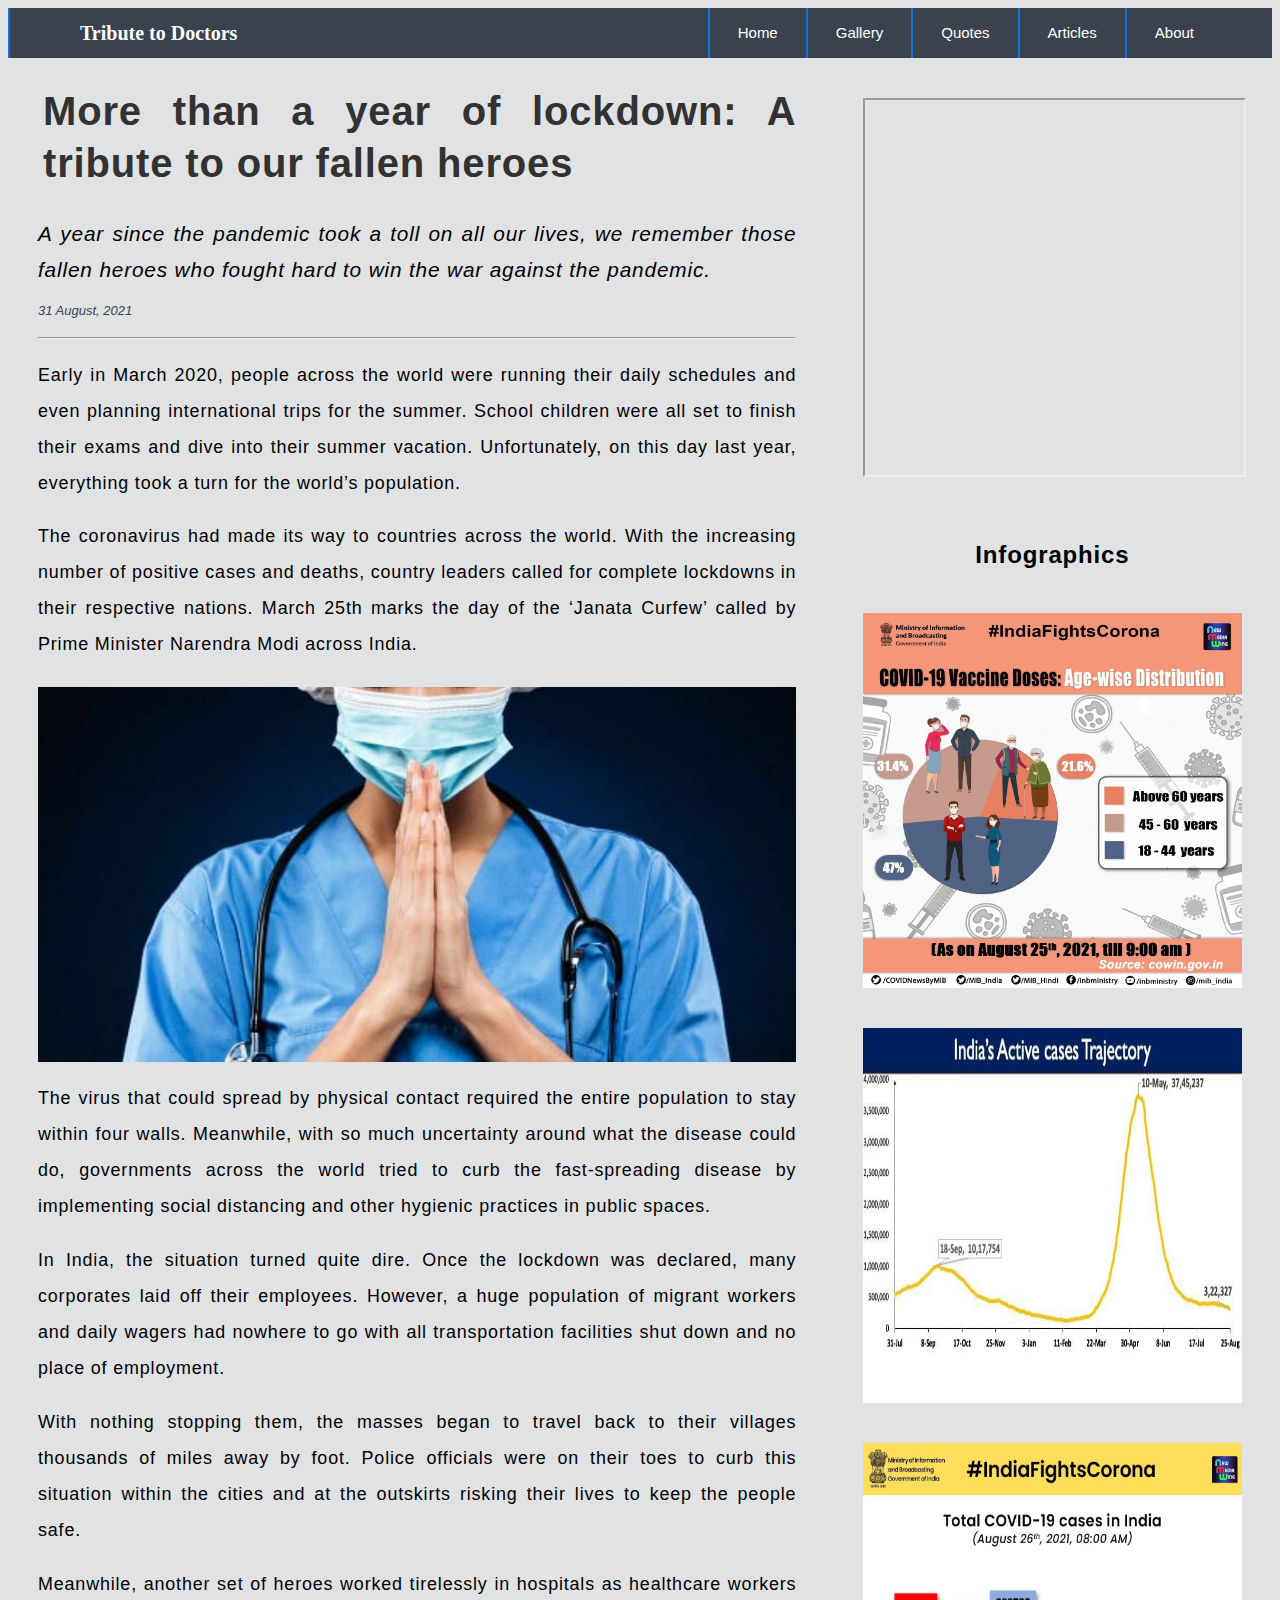
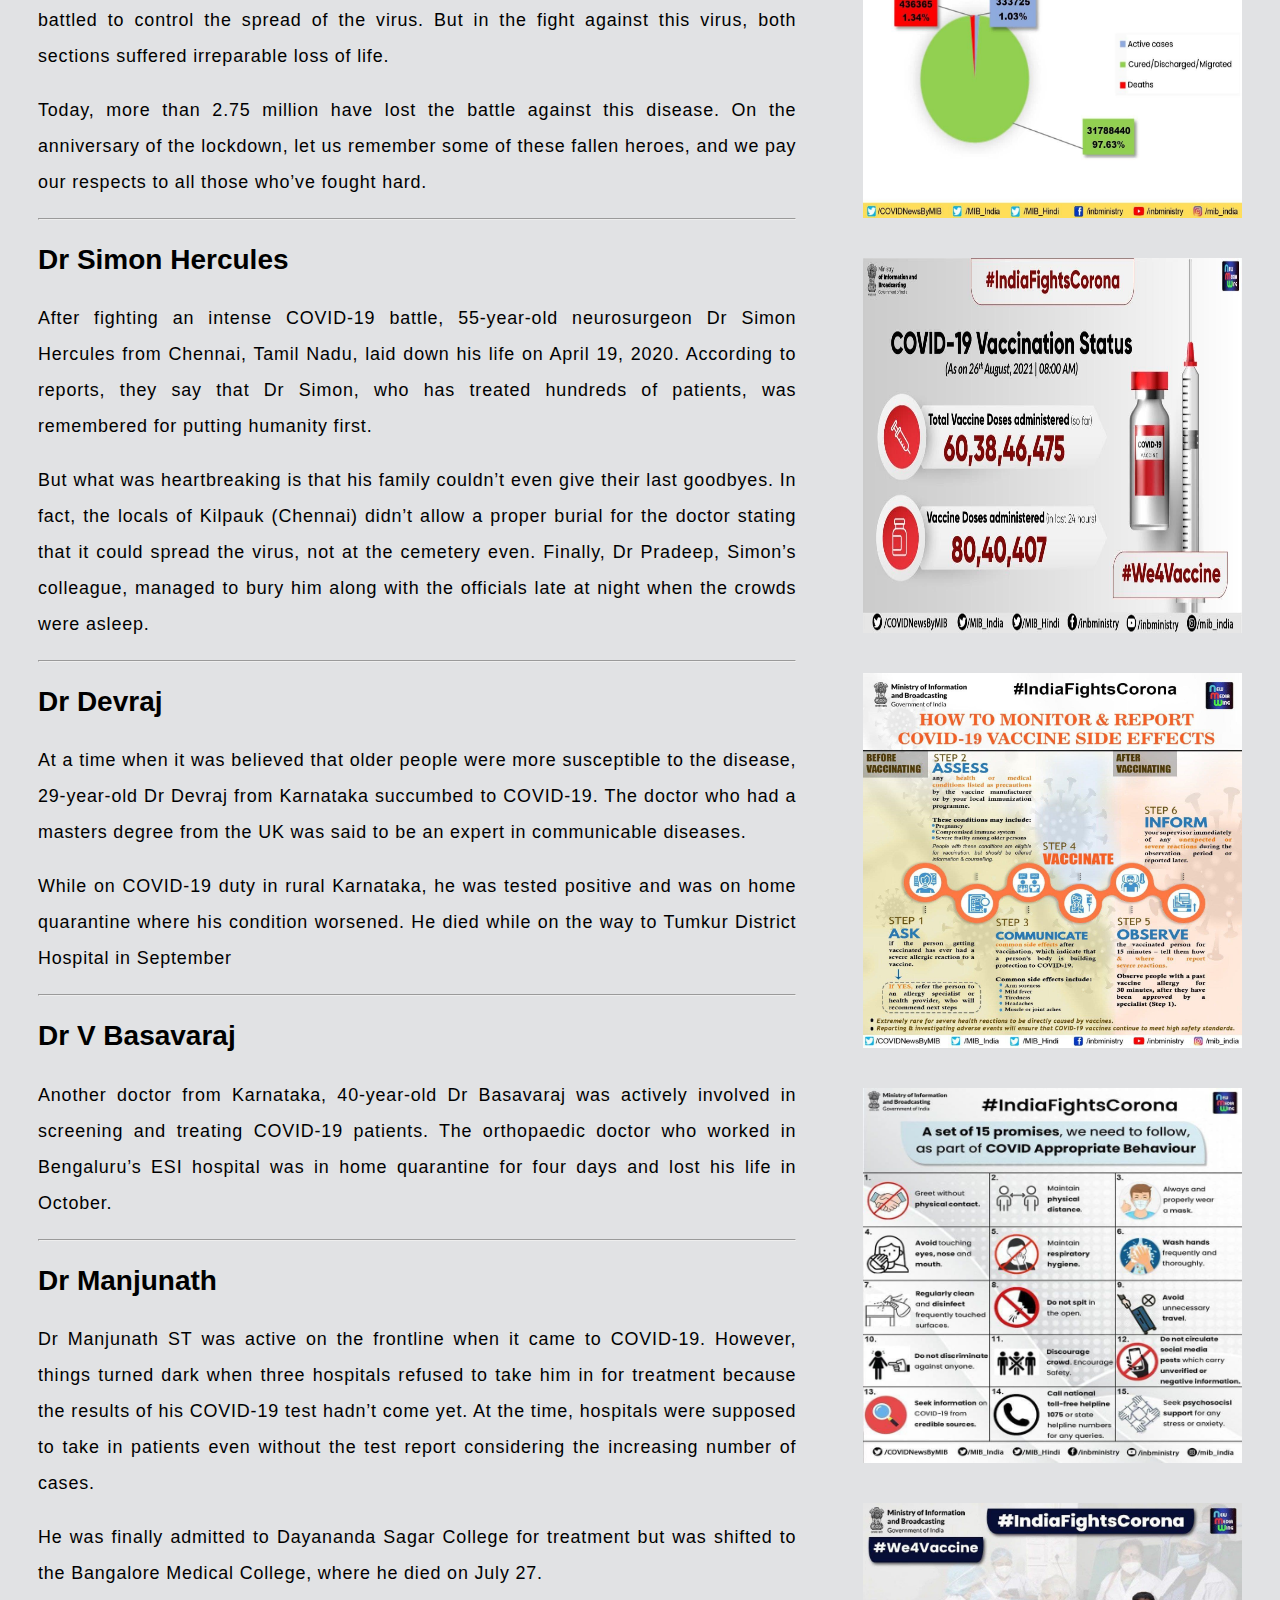
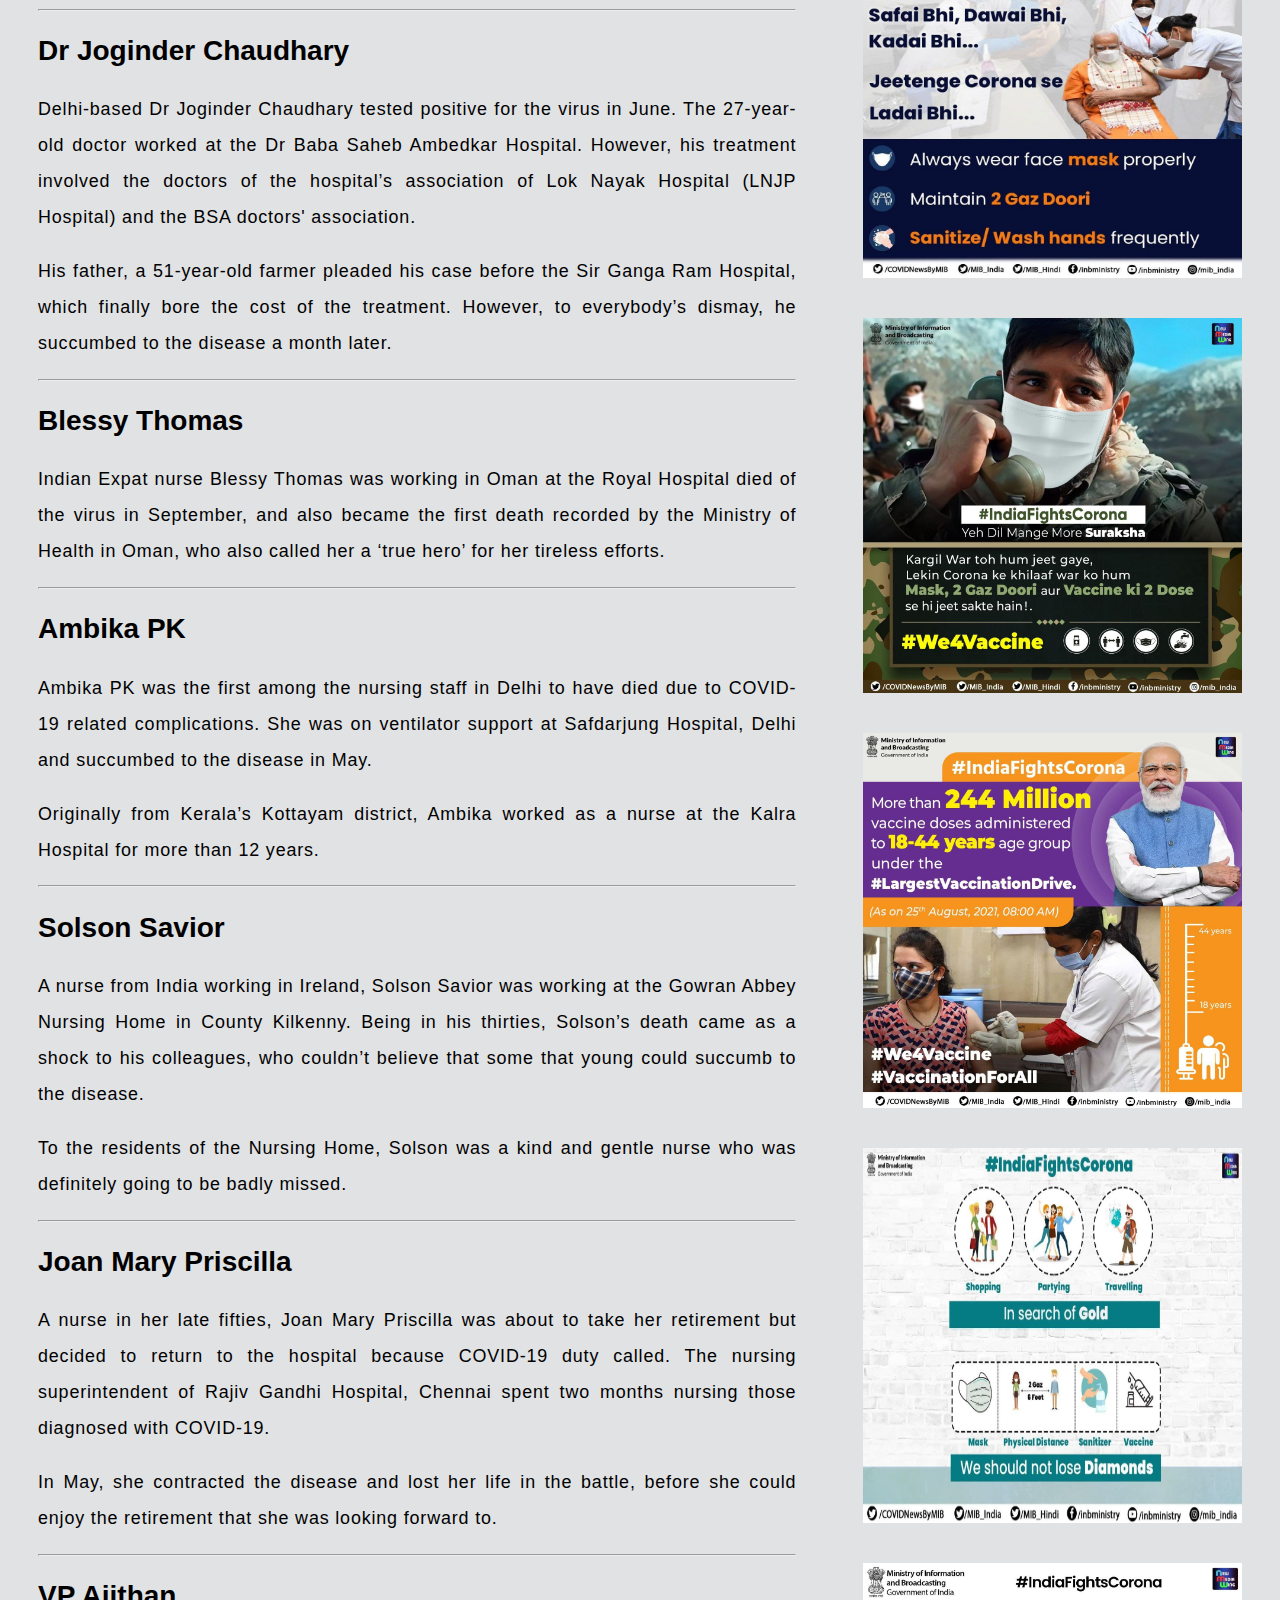
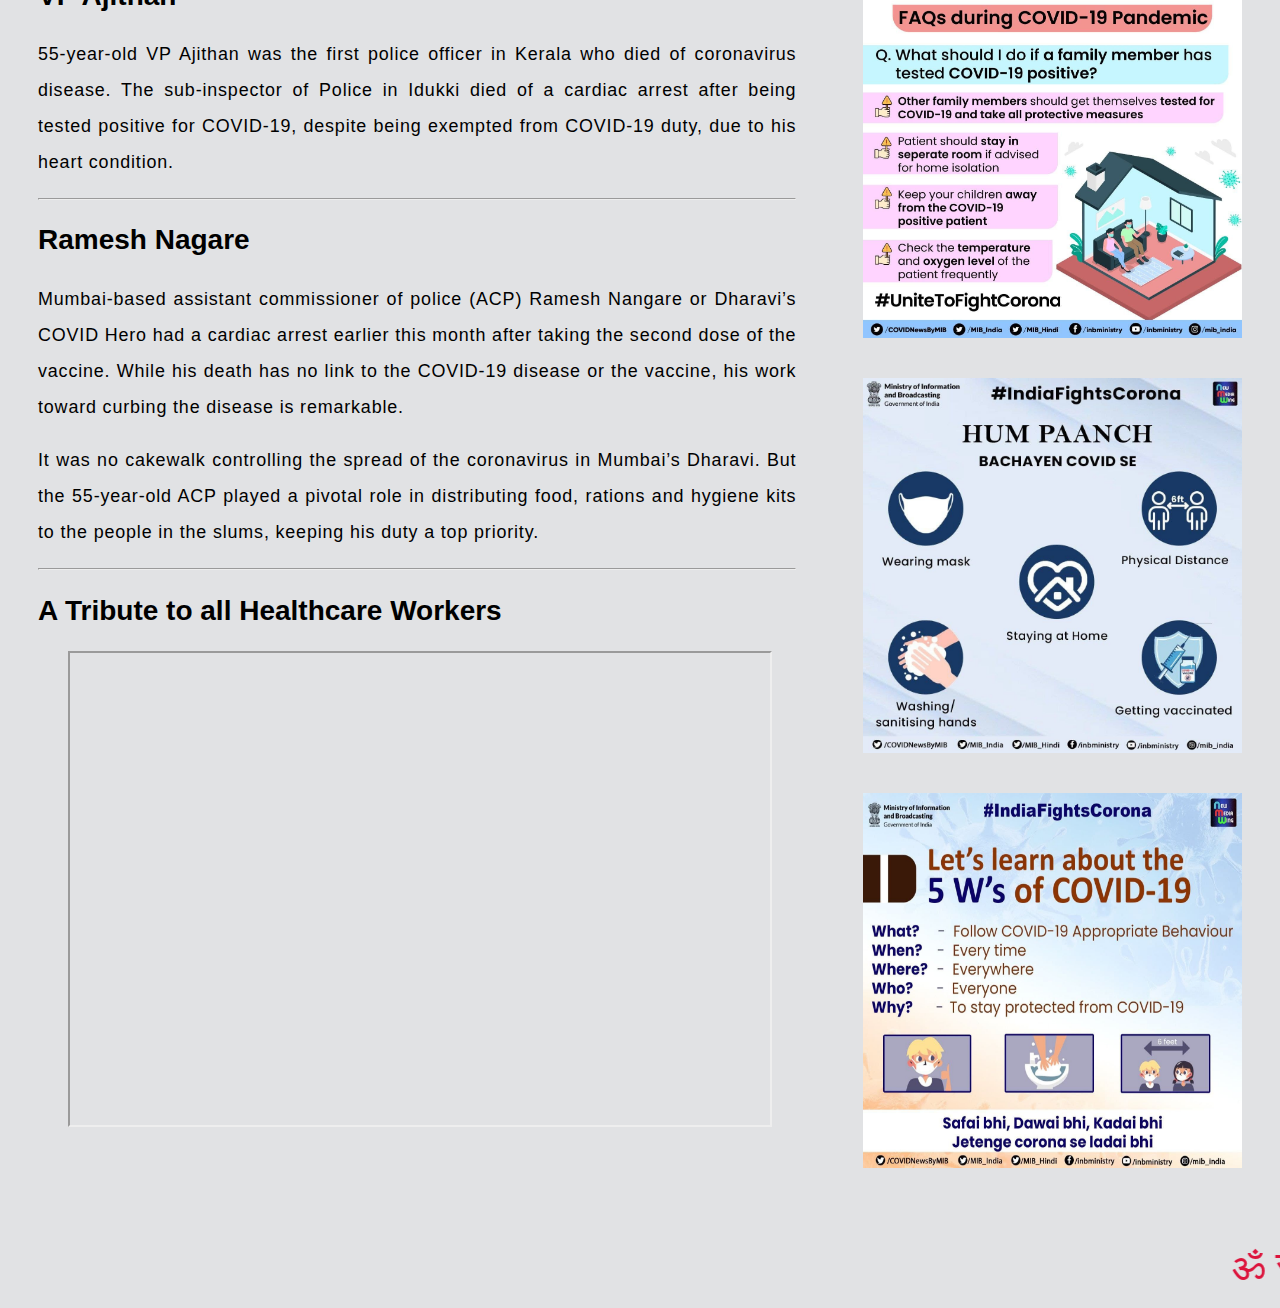
<file: index.html>
<!DOCTYPE html>
<html>
    <head>
        <title>Home - Tribute to Doctors</title>
        <meta charset="utf-8">
        <link rel="stylesheet" href="home.css">
    </head>
    <body>
        <nav>
            <ul>
                <li class="headin"><h2 class="logo">&emsp;Tribute to Doctors&emsp;&emsp;&emsp;&emsp;&emsp;</h2></li>
                <div class="navigation">
                    <li><a class="navanchor" href="about.html">About</a></li>
                    <li><a class="navanchor" href="articles.html">Articles</a></li>
                    <li><a class="navanchor" href="quotes.html">Quotes</a></li>
                    <li><a class="navanchor" href="gallery.html">Gallery</a></li>
                    <li><a class="navanchor" href="#">Home</a></li>
                </div>
            </ul>
        </nav>
        <div class="mainbody">
            <h1>More than a year of lockdown: A tribute to our fallen heroes</h1>
            <div class=quo>A year since the pandemic took a toll on all our lives, we remember those fallen heroes who fought hard to win the war against the pandemic.</div>
            <div class="pubdate">31 August, 2021</div><hr>

            <p class="intro">
                Early in March 2020, people across the world were running their daily schedules and even planning international trips for the summer. School children were all set to finish their exams and dive into their summer vacation. Unfortunately, on this day last year, everything took a turn for the world’s population.
            </p>
            <p class="intro">
                The coronavirus had made its way to countries across the world. With the increasing number of positive cases and deaths, country leaders called for complete lockdowns in their respective nations. March 25th marks the day of the ‘Janata Curfew’ called by Prime Minister Narendra Modi across India.
            </p>
            <img class="pic" src="images/pic1.jpg" alt="Frontline Workers">
            <p class="intro">
                The virus that could spread by physical contact required the entire population to stay within four walls. Meanwhile, with so much uncertainty around what the disease could do, governments across the world tried to curb the fast-spreading disease by implementing social distancing and other hygienic practices in public spaces.
            </p>
            <p class="intro">
                In India, the situation turned quite dire. Once the lockdown was declared, many corporates laid off their employees. However, a huge population of migrant workers and daily wagers had nowhere to go with all transportation facilities shut down and no place of employment.
            </p>
            <p class="intro">
                With nothing stopping them, the masses began to travel back to their villages thousands of miles away by foot. Police officials were on their toes to curb this situation within the cities and at the outskirts risking their lives to keep the people safe.
            </p>
            <p class="intro">
                Meanwhile, another set of heroes worked tirelessly in hospitals as healthcare workers battled to control the spread of the virus. But in the fight against this virus, both sections suffered irreparable loss of life.
            </p>
            <p class="intro">
                Today, more than 2.75 million have lost the battle against this disease. On the anniversary of the lockdown, let us remember some of these fallen heroes, and we pay our respects to all those who’ve fought hard.
            </p>
            <hr>
            <h2>Dr Simon Hercules</h2>
            <p class="intro">
                After fighting an intense COVID-19 battle, 55-year-old neurosurgeon Dr Simon Hercules from Chennai, Tamil Nadu, laid down his life on April 19, 2020. According to reports, they say that Dr Simon, who has treated hundreds of patients, was remembered for putting humanity first.
            </p>
            <p class="intro">
                But what was heartbreaking is that his family couldn’t even give their last goodbyes. In fact, the locals of Kilpauk (Chennai) didn’t allow a proper burial for the doctor stating that it could spread the virus, not at the cemetery even. Finally, Dr Pradeep, Simon’s colleague, managed to bury him along with the officials late at night when the crowds were asleep.
            </p>
            <hr>
            <h2>Dr Devraj</h2>
            <p class="intro">
                At a time when it was believed that older people were more susceptible to the disease, 29-year-old Dr Devraj from Karnataka succumbed to COVID-19. The doctor who had a masters degree from the UK was said to be an expert in communicable diseases.
            </p>
            <p class="intro">
                While on COVID-19 duty in rural Karnataka, he was tested positive and was on home quarantine where his condition worsened. He died while on the way to Tumkur District Hospital in September
            </p>
            <hr>
            <h2>Dr V Basavaraj</h2>
            <p class="intro">
                Another doctor from Karnataka, 40-year-old Dr Basavaraj was actively involved in screening and treating COVID-19 patients. The orthopaedic doctor who worked in Bengaluru’s ESI hospital was in home quarantine for four days and lost his life in October.
            </p>
            <hr>
            <h2>Dr Manjunath</h2>
            <p class="intro">
                Dr Manjunath ST was active on the frontline when it came to COVID-19. However, things turned dark when three hospitals refused to take him in for treatment because the results of his COVID-19 test hadn’t come yet. At the time, hospitals were supposed to take in patients even without the test report considering the increasing number of cases.
            </p>
            <p class="intro">
                He was finally admitted to Dayananda Sagar College for treatment but was shifted to the Bangalore Medical College, where he died on July 27.
            </p>
            <hr>
            <h2>Dr Joginder Chaudhary</h2>
            <p class="intro">
                Delhi-based Dr Joginder Chaudhary tested positive for the virus in June. The 27-year-old doctor worked at the Dr Baba Saheb Ambedkar Hospital. However, his treatment involved the doctors of the hospital’s association of Lok Nayak Hospital (LNJP Hospital) and the BSA doctors' association.
            </p>
            <p class="intro">
                His father, a 51-year-old farmer pleaded his case before the Sir Ganga Ram Hospital, which finally bore the cost of the treatment. However, to everybody’s dismay, he succumbed to the disease a month later.
            </p>
            <hr>
            <h2>Blessy Thomas</h2>
            <p class="intro">
                Indian Expat nurse Blessy Thomas was working in Oman at the Royal Hospital died of the virus in September, and also became the first death recorded by the Ministry of Health in Oman, who also called her a ‘true hero’ for her tireless efforts.
            </p>
            <hr>
            <h2>Ambika PK</h2>
            <p class="intro">
                Ambika PK was the first among the nursing staff in Delhi to have died due to COVID-19 related complications. She was on ventilator support at Safdarjung Hospital, Delhi and succumbed to the disease in May.
            </p>
            <p class="intro">
                Originally from Kerala’s Kottayam district, Ambika worked as a nurse at the Kalra Hospital for more than 12 years.
            </p>
            <hr>
            <h2>Solson Savior</h2>
            <p class="intro">
                A nurse from India working in Ireland, Solson Savior was working at the Gowran Abbey Nursing Home in County Kilkenny. Being in his thirties, Solson’s death came as a shock to his colleagues, who couldn’t believe that some that young could succumb to the disease.
            </p>
            <p class="intro">
                To the residents of the Nursing Home, Solson was a kind and gentle nurse who was definitely going to be badly missed.
            </p>
            <hr>
            <h2>Joan Mary Priscilla</h2>
            <p class="intro">
                A nurse in her late fifties, Joan Mary Priscilla was about to take her retirement but decided to return to the hospital because COVID-19 duty called. The nursing superintendent of Rajiv Gandhi Hospital, Chennai spent two months nursing those diagnosed with COVID-19.
            </p>
            <p class="intro">
                In May, she contracted the disease and lost her life in the battle, before she could enjoy the retirement that she was looking forward to.
            </p>
            <hr>
            <h2>VP Ajithan</h2>
            <p class="intro">
                55-year-old VP Ajithan was the first police officer in Kerala who died of coronavirus disease. The sub-inspector of Police in Idukki died of a cardiac arrest after being tested positive for COVID-19, despite being exempted from COVID-19 duty, due to his heart condition.
            </p>
            <hr>
            <h2>Ramesh Nagare</h2>
            <p class="intro">
                Mumbai-based assistant commissioner of police (ACP) Ramesh Nangare or Dharavi’s COVID Hero had a cardiac arrest earlier this month after taking the second dose of the vaccine. While his death has no link to the COVID-19 disease or the vaccine, his work toward curbing the disease is remarkable.
            </p>
            <p class="intro">
                It was no cakewalk controlling the spread of the coronavirus in Mumbai’s Dharavi. But the 55-year-old ACP played a pivotal role in distributing food, rations and hygiene kits to the people in the slums, keeping his duty a top priority.
            </p>
            <hr>
            <h2>A Tribute to all Healthcare Workers</h2>
            <iframe width="700" height="472.5" src="https://www.youtube.com/embed/vmIqYR-nYVM"></iframe>
            
        </div>
        <div class="sidebar">
            <iframe class="youtube" width="420" height="315" src="https://www.youtube.com/embed/wD-HOMVTbb0"></iframe>
            <h2 id="infog">Infographics</h2>

            <a href="images/image1.jpg" target=_blank onclick="return confirm('Open this image in new tab?')">
                <img class="images" src="images/image1.jpg" alt="vaccine-age-wise-distribution">
            </a>
            <a href="images/image2.jpg" target=_blank onclick="return confirm('Open this image in new tab?')">
                <img class="images" src="images/image2.jpg" alt="Active-case-trajectory">
            </a>
            <a href="images/image3.jpg" target=_blank onclick="return confirm('Open this image in new tab?')">
                <img class="images" src="images/image3.jpg" alt="total-cases">
            </a>
            <a href="images/image4.jpg" target=_blank onclick="return confirm('Open this image in new tab?')">
                <img class="images" src="images/image4.jpg" alt="vaccination-status">
            </a>
            <a href="images/image5.jpg" target=_blank onclick="return confirm('Open this image in new tab?')">
                <img class="images" src="images/image5.jpg" alt="monitor-corona">
            </a>
            <a href="images/image6.jpg" target=_blank onclick="return confirm('Open this image in new tab?')">
                <img class="images" src="images/image6.jpg" alt="15-promises">
            </a>
            <a href="images/image7.jpg" target=_blank onclick="return confirm('Open this image in new tab?')">
            <img class="images" src="images/image7.jpg" alt="Safai bhi, Dawai bhi, kadai bhi">
            </a>
            <a href="images/image8.jpg" target=_blank onclick="return confirm('Open this image in new tab?')">
                <img class="images" src="images/image8.jpg" alt="dil mage more">
            </a>
            <a href="images/image9.jpg" target=_blank onclick="return confirm('Open this image in new tab?')">
                <img class="images" src="images/image9.jpg" alt="Largest-Vaccination-Drive">
            </a>
            <a href="images/image10.jpg" target=_blank onclick="return confirm('Open this image in new tab?')">
                <img class="images" src="images/image10.jpg" alt="in-search-of-gold">
            </a>
            <a href="images/image11.jpg" target=_blank onclick="return confirm('Open this image in new tab?')">
                <img class="images" src="images/image11.jpg" alt="FAQs">
            </a>
            <a href="images/image12.jpg" target=_blank onclick="return confirm('Open this image in new tab?')">
                <img class="images" src="images/image12.jpg" alt="hum-paanch">
            </a>
            <a href="images/image13.jpg" target=_blank onclick="return confirm('Open this image in new tab?')">
                <img class="images" src="images/image13.jpg" alt="5-W's">
            </a>
        </div>
        <div class="footer">
            <marquee direction="left" class="sloka">
                ॐ सर्वे भवन्तु सुखिनः।
                सर्वे सन्तु निरामयाः।
                सर्वे भद्राणि पश्यन्तु।
                मा कश्चित् दुःख भाग्भवेत्॥
                ॐ शान्तिः शान्तिः शान्तिः॥
            </marquee>
        </div>
    </body>
</html>
</file>
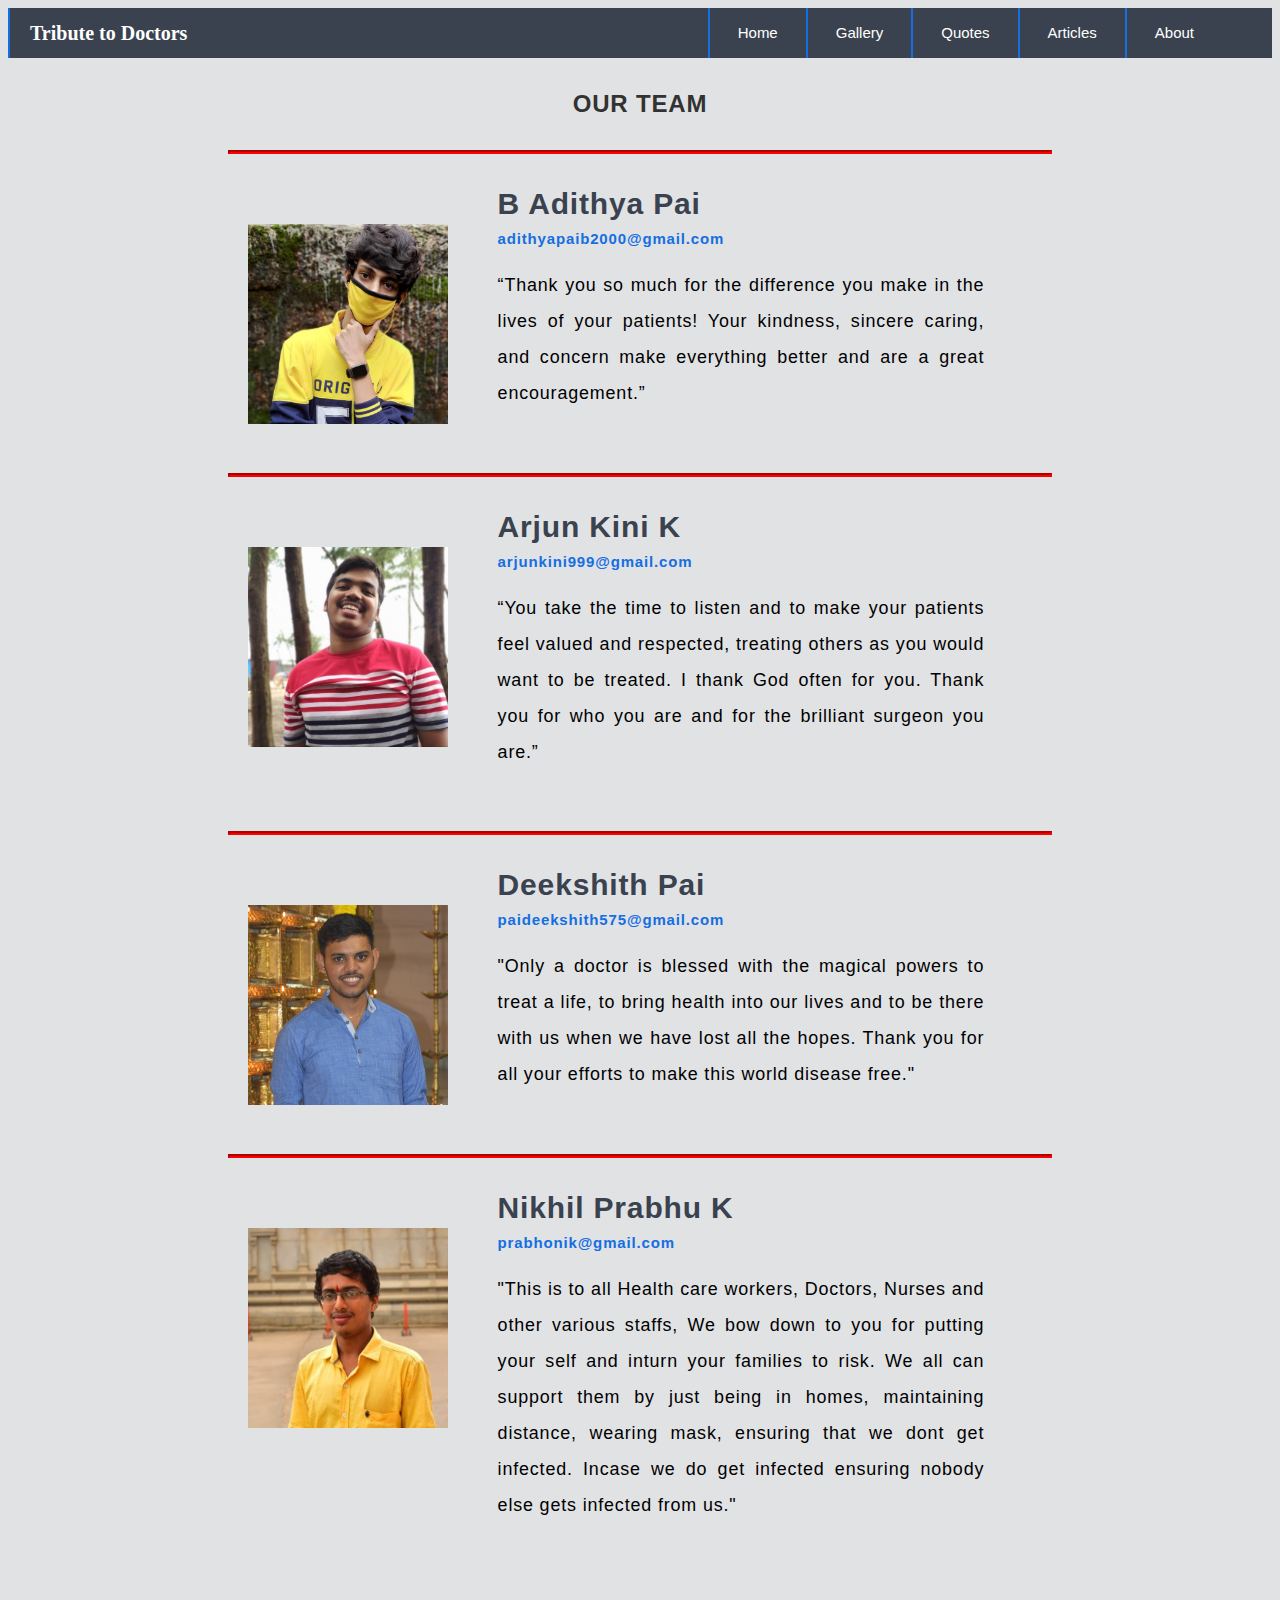
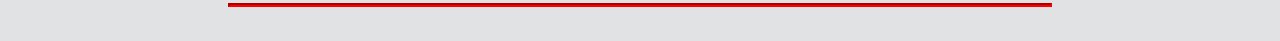
<file: about.html>
<!DOCTYPE html>
<html lang="en">
    <head>
        <title>About - Tribute to Doctors</title>
        <meta charset="utf-8">
        <link rel="stylesheet" href="about.css">
    </head>
    <body>
        <nav>
            <ul>
                <li class="headin"><h2 class="logo">&emsp;Tribute to Doctors&emsp;&emsp;&emsp;&emsp;&emsp;</h2></li>
                <div class="navigation">
                    <li ><a href="#">About</a></li>
                    <li><a href="articles.html">Articles</a></li>
                    <li><a href="quotes.html">Quotes</a></li>
                    <li><a href="gallery.html">Gallery</a></li>
                    <li><a href="index.html">Home</a></li>
                </div>
            </ul>
        </nav>


        <div class="mainpage">
            <h2 class="team">OUR TEAM</h2>
            <hr class="ln1">
            <Author1>
                <img src="images/adi.jpeg" alt="">
                <div class="foraut">
                    <h3 class="name">B Adithya Pai</h3>
                    <h3 class="email">adithyapaib2000@gmail.com</h3>
                    <p>“Thank you so much for the difference you make in the lives of your patients! Your kindness, sincere caring, and concern make everything better and are a great encouragement.”</p>
                </div>
            </Author1>
            <br><br>
            <hr class="ln2">
            <Author2>
                <img src="images/arjun.jpeg" alt="">
                <div  class="foraut">
                    <h3 class="name">Arjun Kini K</h3>
                    <h3 class="email">arjunkini999@gmail.com</h3>
                    <p>“You take the time to listen and to make your patients feel valued and respected, treating others as you would want to be treated. I thank God often for you. Thank you for who you are and for the brilliant surgeon you are.”</p>
                </div>
            </Author2>
            <br><br>
            <hr class="ln2">
            <Author3>
                <img src="images/deek.JPG" alt="">
                <div class="foraut">
                    <h3 class="name">Deekshith Pai</h3>
                    <h3 class="email">paideekshith575@gmail.com</h3>
                    <p>"Only a doctor is blessed with the magical powers to treat a life, to bring health into our lives and to be there with us when we have lost all the hopes. Thank you for all your efforts to make this world disease free."</p>
                    </div>
            </Author3>
            <br><br>
            <hr class="ln2">
            <Author3>
                <img src="images/nikhil.jpeg" alt="">
                <div class="foraut">
                    <h3 class="name">Nikhil Prabhu K</h3>
                    <h3 class="email">prabhonik@gmail.com</h3>
                    <p>"This is to all Health care workers, Doctors, Nurses and other various staffs, We bow down to you for putting your self and inturn your families to risk. We all can support them by just being in homes, maintaining distance, wearing mask, ensuring that we dont get infected. Incase we do get infected ensuring nobody else gets infected from us."</p>
                </div>
            </Author3>
            <br><br><br>
            <hr class="ln2">
            <br>
        </div>
    </body>
</html>
</file>
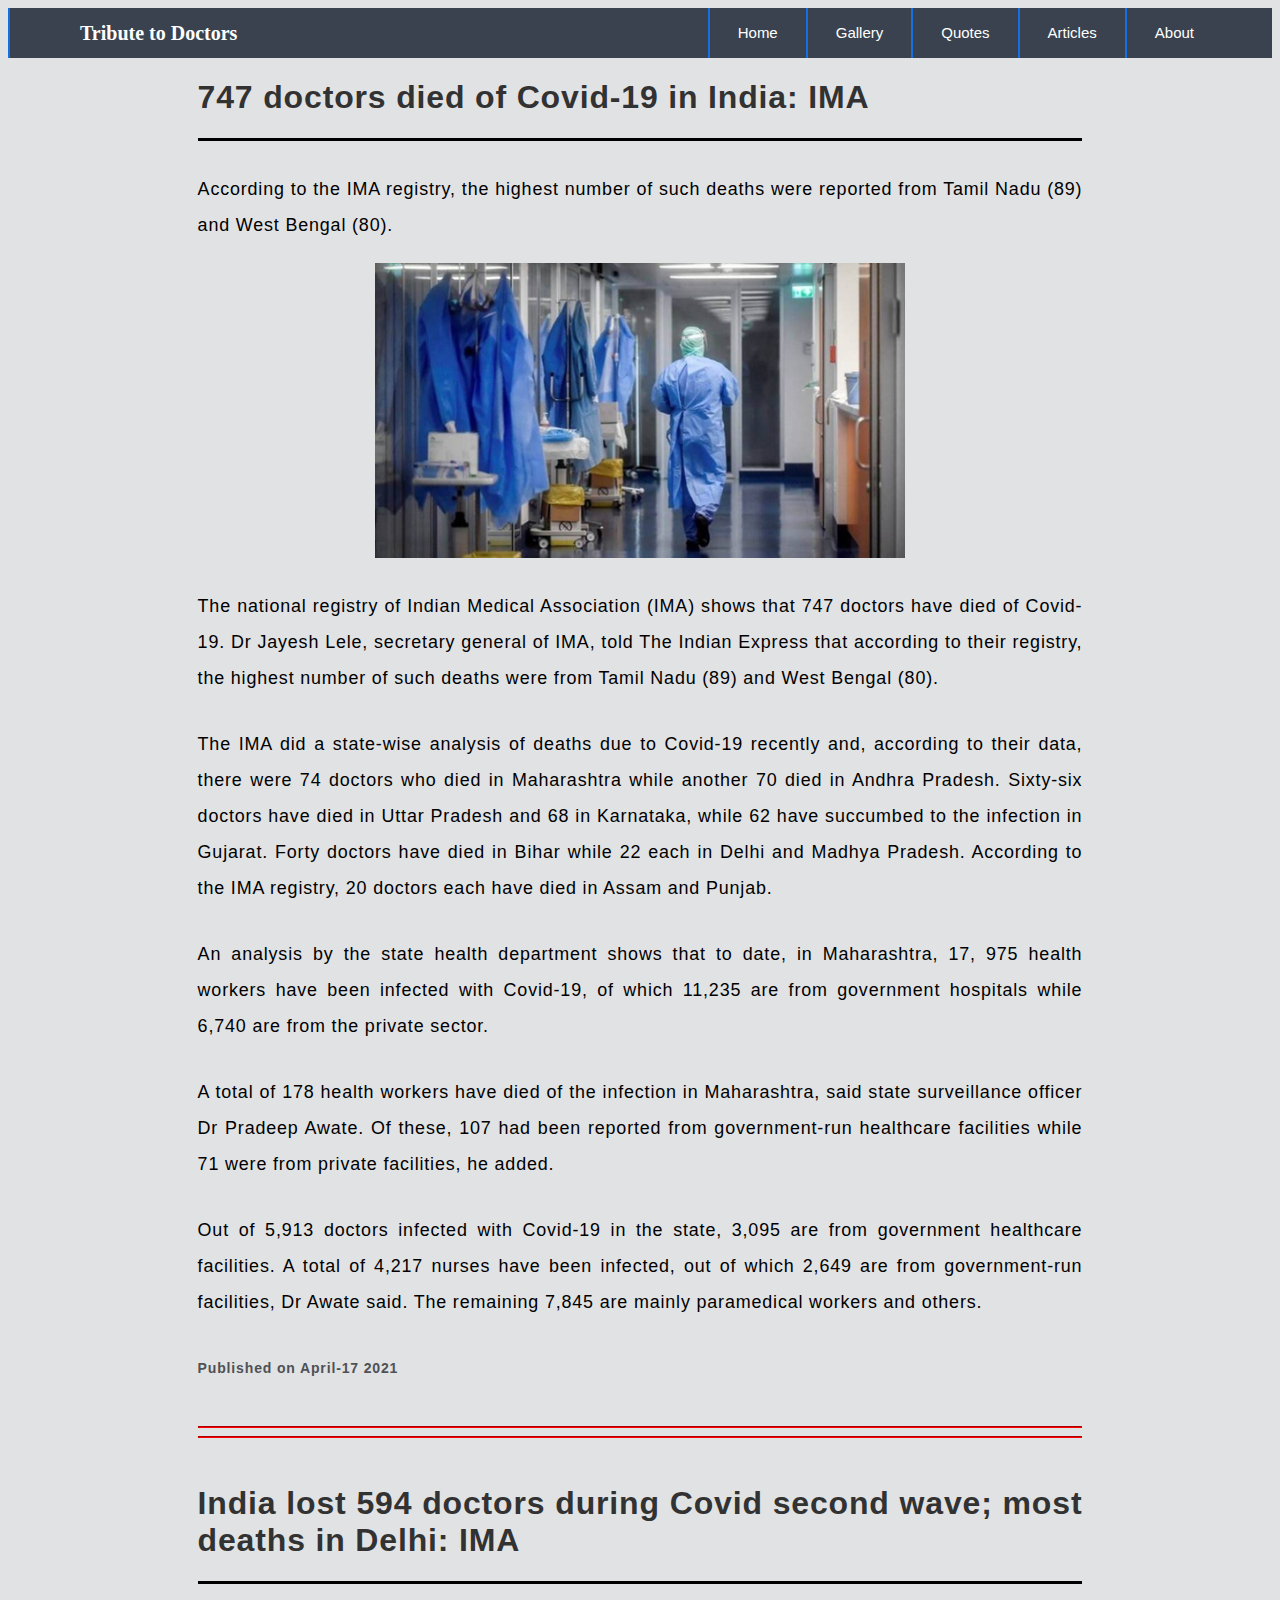
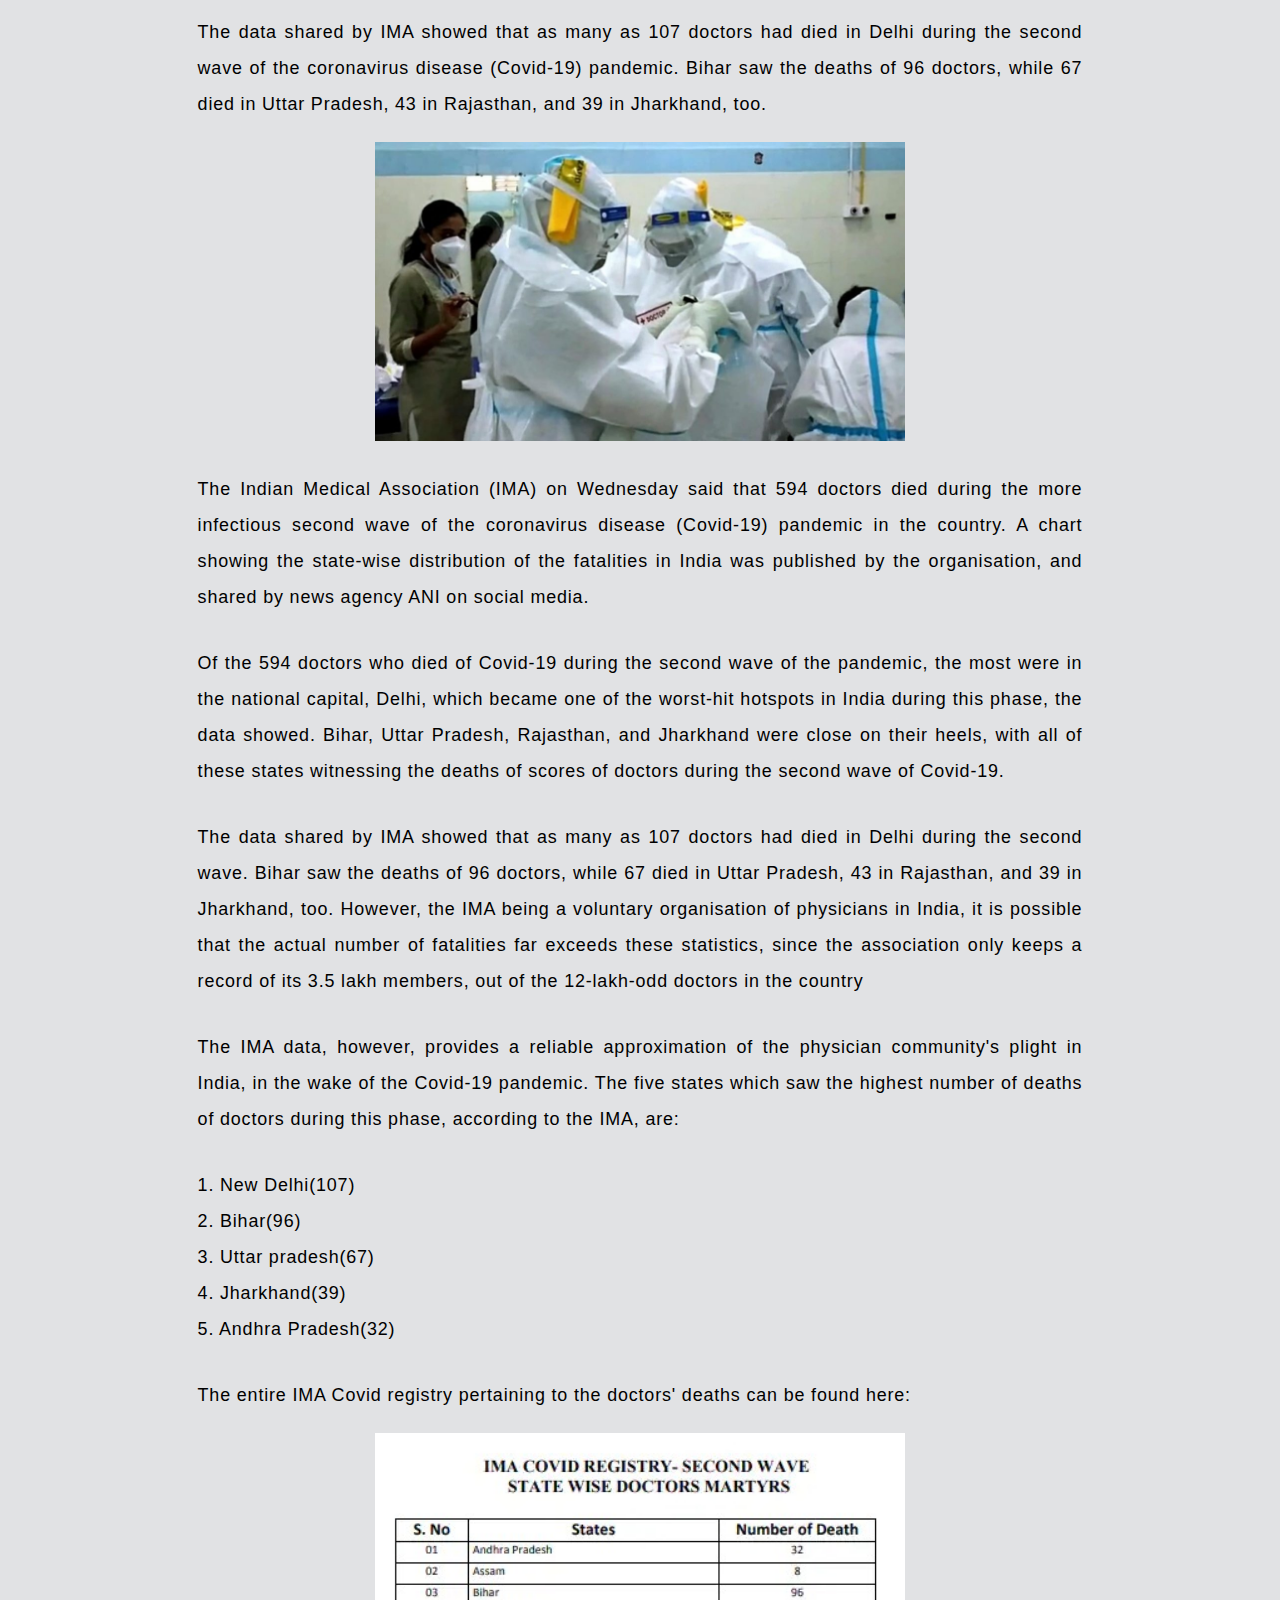
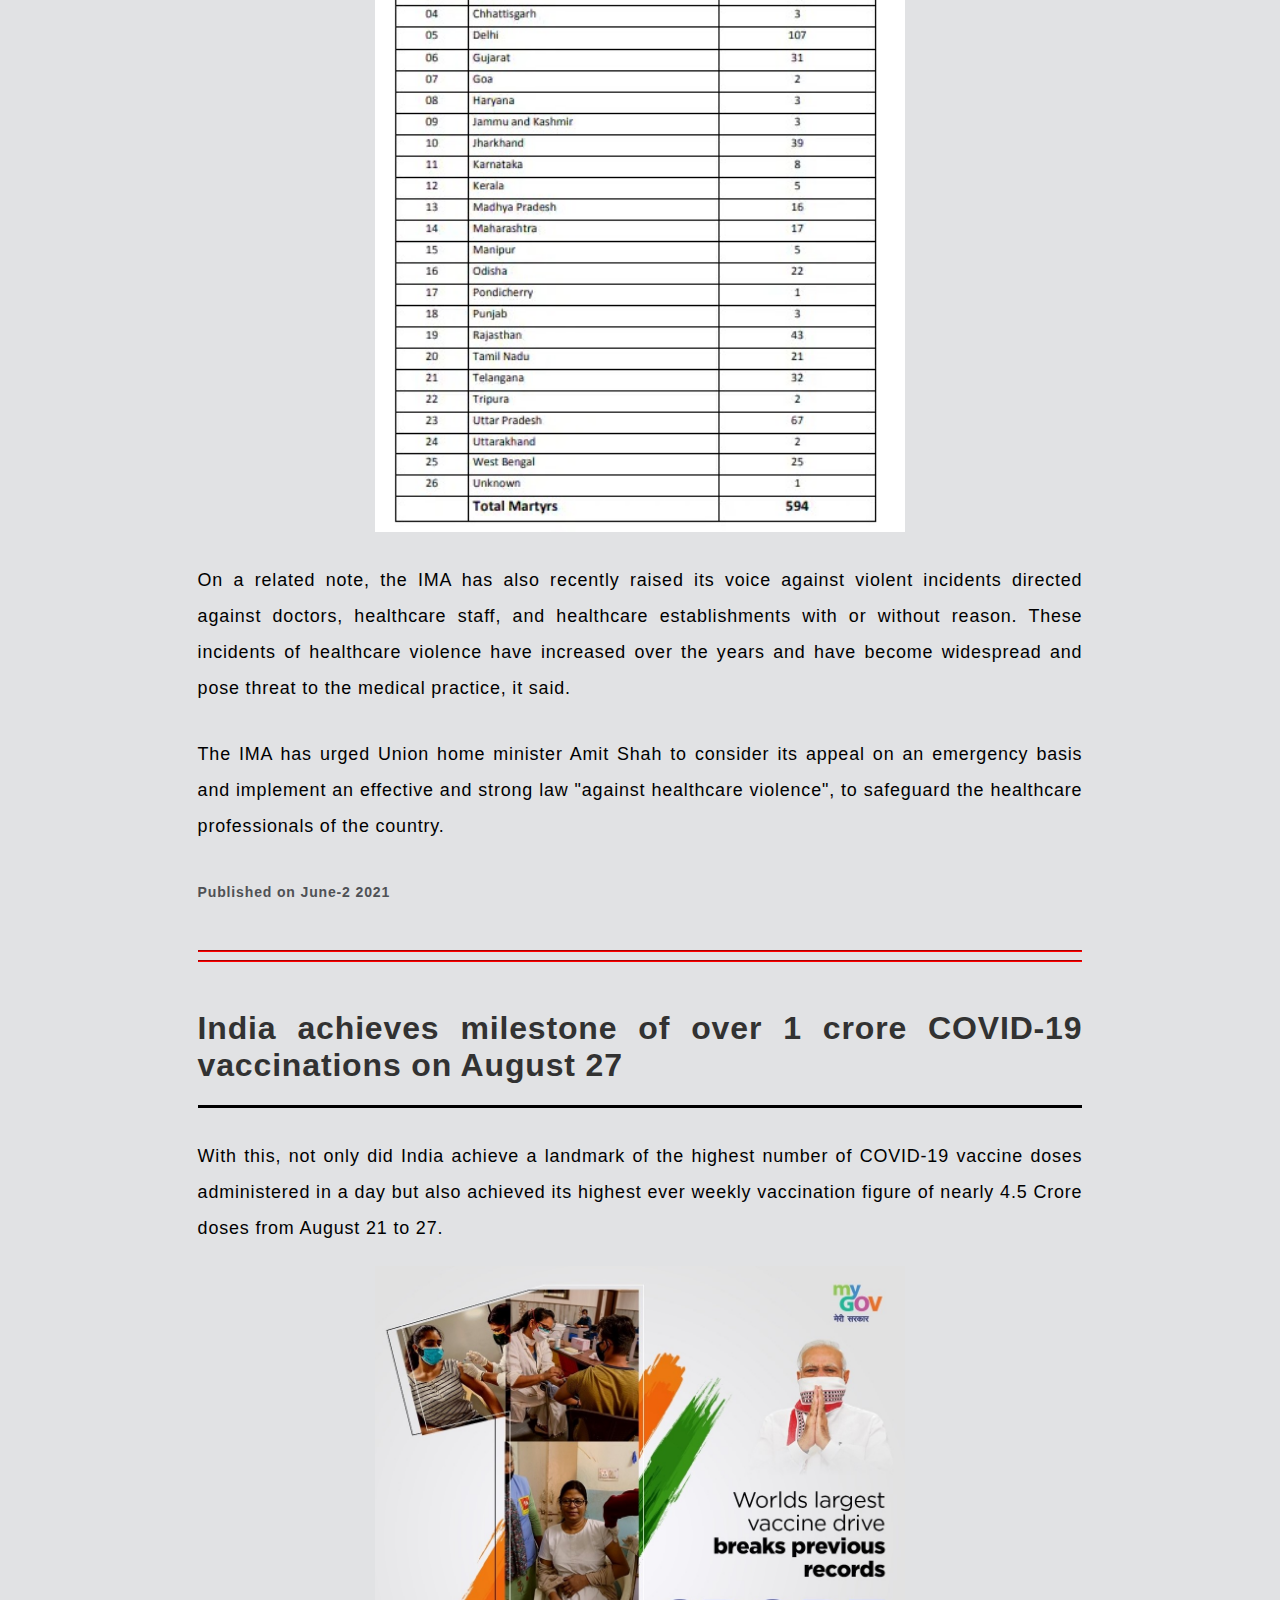
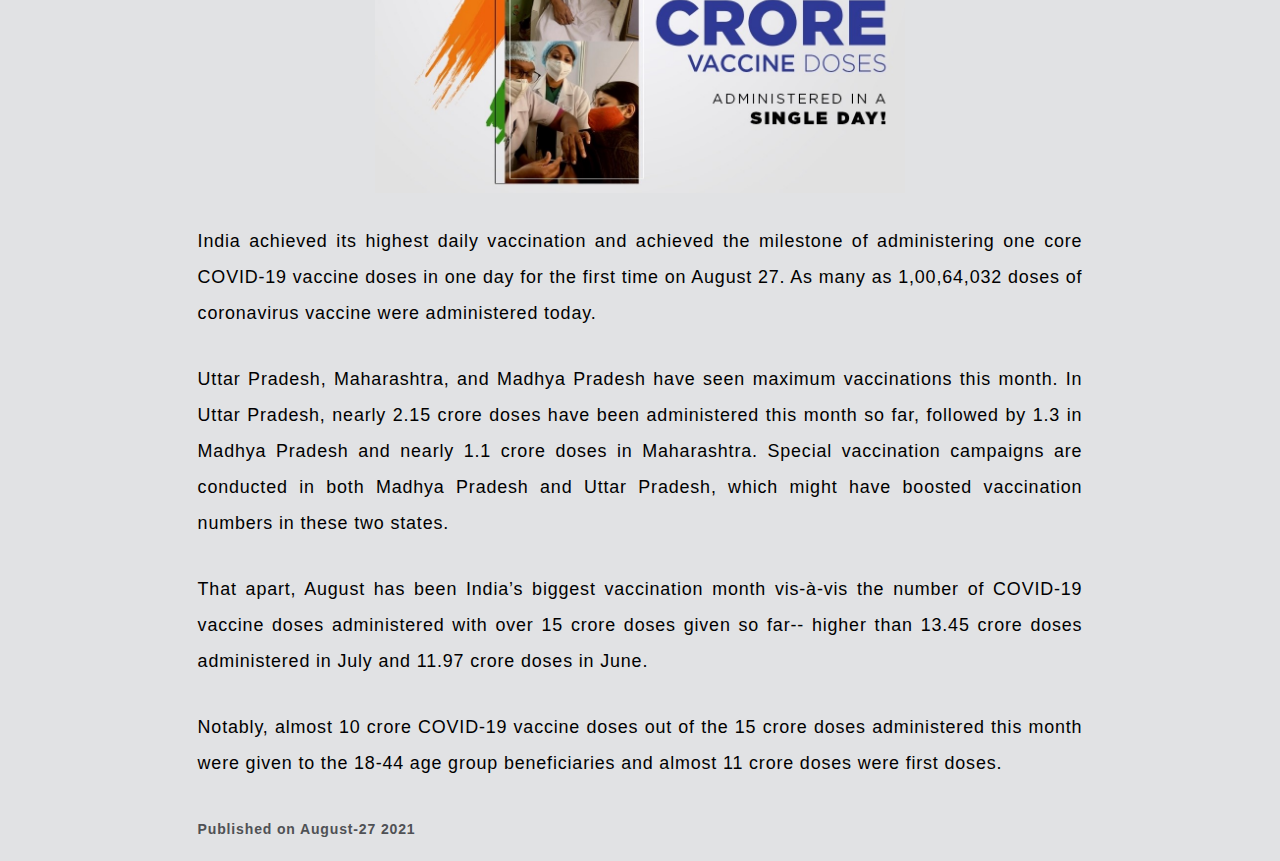
<file: articles.html>
<!DOCTYPE html>
<html lang="en">
    <head>
        <meta charset="UTF-8">
        <title>Document</title>
        <link rel="stylesheet" href="articles.css">
    </head>
    <body>
        <nav>
            <ul>
                <li class="headin"><h2 class="logo">&emsp;Tribute to Doctors&emsp;&emsp;&emsp;&emsp;&emsp;</h2></li>
                <div class="navigation">
                    <li ><a href="about.html">About</a></li>
                    <li><a href="#">Articles</a></li>
                    <li><a href="quotes.html">Quotes</a></li>
                    <li><a href="gallery.html">Gallery</a></li>
                    <li><a href="index.html">Home</a></li>
                </div>
            </ul>
        </nav>


        <div class="maincontent">
            <h1>747 doctors died of Covid-19 in India: IMA</h1>
            <div class="progress"></div>
            <p class="para">
                According to the IMA registry, the highest number of such deaths were reported from Tamil Nadu (89) and West Bengal (80).
            </p>
            <img class="container" src="images/april-17.jpg" alt="image">
            <p class="para">
                The national registry of Indian Medical Association (IMA) shows that 747 doctors have died of Covid-19. Dr Jayesh Lele, secretary general of IMA, told The Indian Express that according to their registry, the highest number of such deaths were from Tamil Nadu (89) and West Bengal (80).
            </p>
            <p class="para">
                The IMA did a state-wise analysis of deaths due to Covid-19 recently and, according to their data, there were 74 doctors who died in Maharashtra while another 70 died in Andhra Pradesh. Sixty-six doctors have died in Uttar Pradesh and 68 in Karnataka, while 62 have succumbed to the infection in Gujarat. Forty doctors have died in Bihar while 22 each in Delhi and Madhya Pradesh. According to the IMA registry, 20 doctors each have died in Assam and Punjab.
            </p>
            <p class="para">
                An analysis by the state health department shows that to date, in Maharashtra, 17, 975 health workers have been infected with Covid-19, of which 11,235 are from government hospitals while 6,740 are from the private sector.
            </p>
            <p class="para">
                A total of 178 health workers have died of the infection in Maharashtra, said state surveillance officer Dr Pradeep Awate. Of these, 107 had been reported from government-run healthcare facilities while 71 were from private facilities, he added.
            </p>
            <p class="para">
                Out of 5,913 doctors infected with Covid-19 in the state, 3,095 are from government healthcare facilities. A total of 4,217 nurses have been infected, out of which 2,649 are from government-run facilities, Dr Awate said. The remaining 7,845 are mainly paramedical workers and others.
            </p>

            <div class="pubon"><h3>Published on April-17 2021</h3></div>

            <br><hr><hr><br>

            <h1>India lost 594 doctors during Covid second wave; most deaths in Delhi: IMA</h1>
            <div class="progress"></div>
            <p class="para">
                The data shared by IMA showed that as many as 107 doctors had died in Delhi during the second wave of the coronavirus disease (Covid-19) pandemic. Bihar saw the deaths of 96 doctors, while 67 died in Uttar Pradesh, 43 in Rajasthan, and 39 in Jharkhand, too.
            </p>
            <img class="container" src="images/june.jpg" alt="image">
            <p class="para">
                The Indian Medical Association (IMA) on Wednesday said that 594 doctors died during the more infectious second wave of the coronavirus disease (Covid-19) pandemic in the country. A chart showing the state-wise distribution of the fatalities in India was published by the organisation, and shared by news agency ANI on social media.
            </p>
            <p class="para">
                Of the 594 doctors who died of Covid-19 during the second wave of the pandemic, the most were in the national capital, Delhi, which became one of the worst-hit hotspots in India during this phase, the data showed. Bihar, Uttar Pradesh, Rajasthan, and Jharkhand were close on their heels, with all of these states witnessing the deaths of scores of doctors during the second wave of Covid-19.
            </p>
            <p class="para">
                The data shared by IMA showed that as many as 107 doctors had died in Delhi during the second wave. Bihar saw the deaths of 96 doctors, while 67 died in Uttar Pradesh, 43 in Rajasthan, and 39 in Jharkhand, too. However, the IMA being a voluntary organisation of physicians in India, it is possible that the actual number of fatalities far exceeds these statistics, since the association only keeps a record of its 3.5 lakh members, out of the 12-lakh-odd doctors in the country
            </p>
            <p class="para">
                The IMA data, however, provides a reliable approximation of the physician community's plight in India, in the wake of the Covid-19 pandemic. The five states which saw the highest number of deaths of doctors during this phase, according to the IMA, are:
            </p>
            <p class="para">
                1. New Delhi(107)<br>
                2. Bihar(96)<br>
                3. Uttar pradesh(67)<br>
                4. Jharkhand(39)<br>
                5. Andhra Pradesh(32)<br>
            </p>
            
            <p class="para">
                The entire IMA Covid registry pertaining to the doctors' deaths can be found here:
            </p>
            <img class="container" src="images/death.jpg" alt="image" class="death">
            <p class="para">
                On a related note, the IMA has also recently raised its voice against violent incidents directed against doctors, healthcare staff, and healthcare establishments with or without reason. These incidents of healthcare violence have increased over the years and have become widespread and pose threat to the medical practice, it said.
            </p>
            <p class="para">
                The IMA has urged Union home minister Amit Shah to consider its appeal on an emergency basis and implement an effective and strong law "against healthcare violence", to safeguard the healthcare professionals of the country.
            </p>

            <div class="pubon"><h3>Published on June-2 2021</h3></div>


            <br><hr><hr><br>


            <h1>India achieves milestone of over 1 crore COVID-19 vaccinations on August 27</h1>
            <div class="progress"></div>
            <p class="para">With this, not only did India achieve a landmark of the highest number of COVID-19 vaccine doses administered in a day but also achieved its highest ever weekly vaccination figure of nearly 4.5 Crore doses from August 21 to 27.</p>
            <img class="container" src="images/1crore.jpeg" alt="image">   
            <p class="para">India achieved its highest daily vaccination and achieved the milestone of administering one core COVID-19 vaccine doses in one day for the first time on August 27. As many as 1,00,64,032 doses of coronavirus vaccine were administered today.</p>
            <p class="para">Uttar Pradesh, Maharashtra, and Madhya Pradesh have seen maximum vaccinations this month. In Uttar Pradesh, nearly 2.15 crore doses have been administered this month so far, followed by 1.3 in Madhya Pradesh and nearly 1.1 crore doses in Maharashtra. Special vaccination campaigns are conducted in both Madhya Pradesh and Uttar Pradesh, which might have boosted vaccination numbers in these two states.</p>
            <p class="para">That apart, August has been India’s biggest vaccination month vis-à-vis the number of COVID-19 vaccine doses administered with over 15 crore doses given so far-- higher than 13.45 crore doses administered in July and 11.97 crore doses in June.</p>
            <p class="para">Notably, almost 10 crore COVID-19 vaccine doses out of the 15 crore doses administered this month were given to the 18-44 age group beneficiaries and almost 11 crore doses were first doses.</p>

            <div class="pubon"><h3>Published on August-27 2021</h3></div>

        </div>
    </body>
</html>
</file>
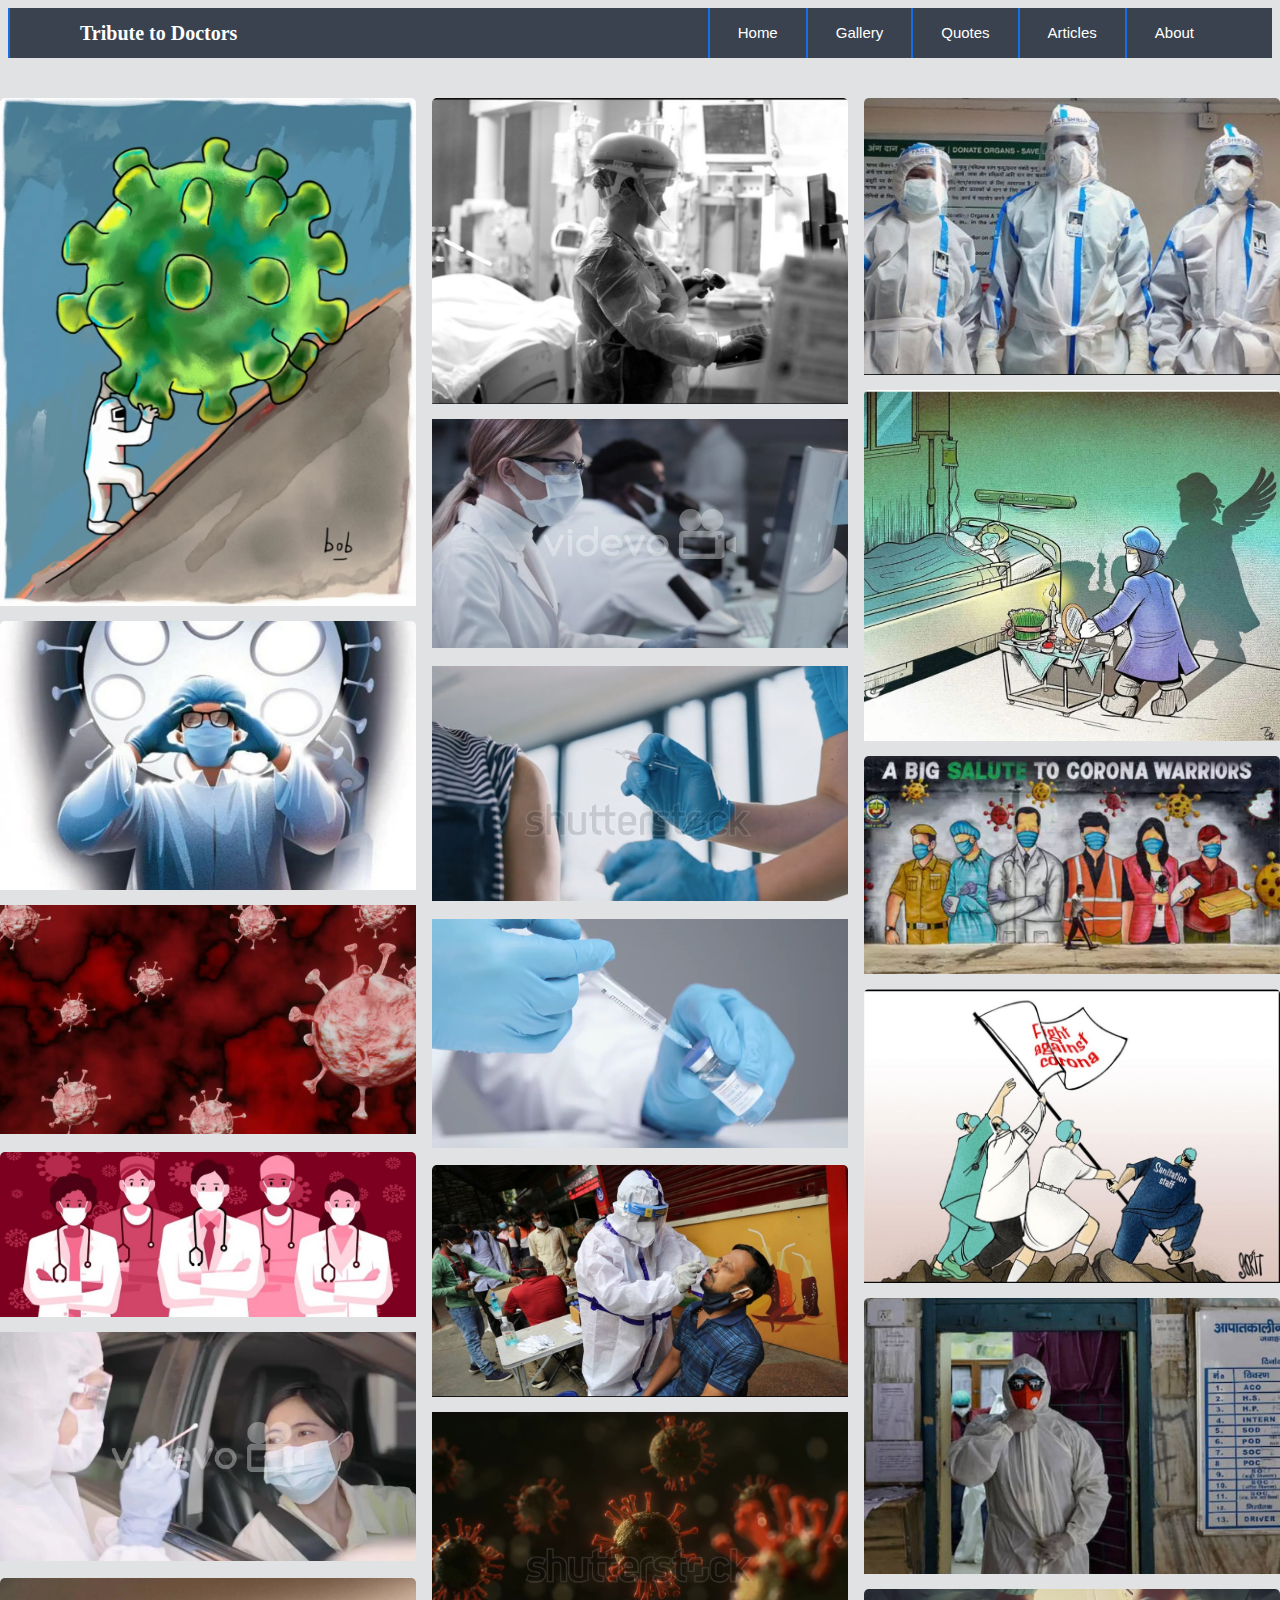
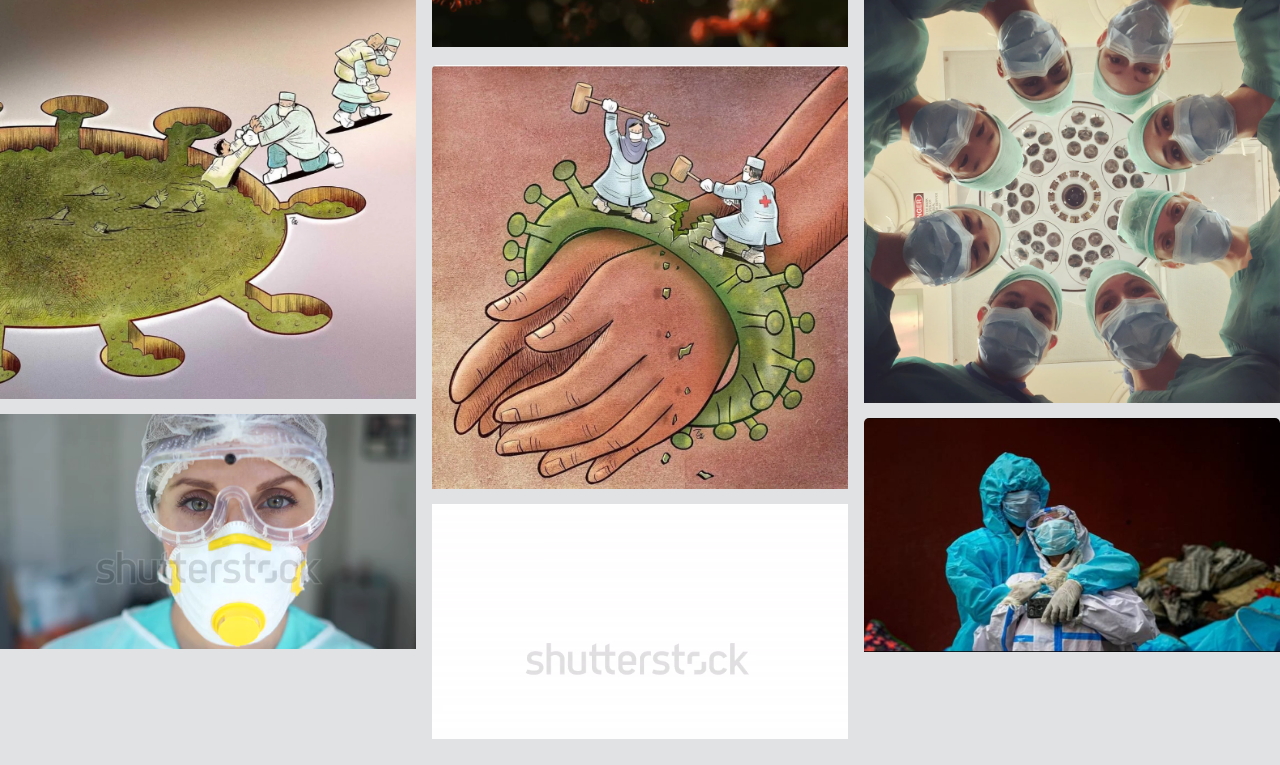
<file: gallery.html>
<!DOCTYPE html>
<html>
    <head>
        <link rel="stylesheet" type="text/css" href="gallery.css">
        <title>Gallery - Tribute to Doctors</title>
    </head>
    <body>
        <nav>
            <ul>
                <li class="headin"><h2 class="logo">&emsp;Tribute to Doctors&emsp;&emsp;&emsp;&emsp;&emsp;</h2></li>
                <div class="navigation">
                    <li ><a href="about.html">About</a></li>
                    <li><a href="articles.html">Articles</a></li>
                    <li><a href="quotes.html">Quotes</a></li>
                    <li><a href="#">Gallery</a></li>
                    <li><a href="index.html">Home</a></li>
                </div>
            </ul>
        </nav>
        <div class="container">
            <div class="box">
                <div class="dream">
                    <img src="images/bg11.jpeg"   alt="could not load image">
                    <img src="images/bg12.jpeg"  alt="could not load image">
                    <video  class="videos"  autoplay muted loop  id="myVideo" style="z-index: -1;">
                        <source src="images/vg6.mp4" type="video/mp4">
                    </video><br> 
                    <img src="images/bg3.jpeg"  alt="could not load image">
                    <video class="videos"  autoplay muted loop  id="myVideo" style="z-index: -1;">
                        <source src="images/vg7.mp4" type="video/mp4">
                    </video><br>  
                    <img src="images/bg4.jpeg"  alt="could not load image">
                    <video class="videos"  autoplay muted loop  id="myVideo" style="z-index: -1;">
                        <source src="images/vg2.mp4" type="video/mp4">
                    </video><br>
                                        
                </div>
                <div class="dream">
                    <img src="images/bg6.jpeg" alt="could not load image">
                    <video  class="videos" autoplay muted loop  id="myVideo" style="z-index: -1;">
                        <source src="images/vg8.mp4" type="video/mp4">
                    </video><br>
                    <video class="videos"  autoplay muted loop  id="myVideo" style="z-index: -1;">
                        <source src="images/vg4.mp4" type="video/mp4">
                    </video><br>
                    <video class="videos"  autoplay muted loop  id="myVideo" style="z-index: -1;">
                        <source src="images/vg5.mp4" type="video/mp4">
                    </video><br>
                    <img src="images/bg7.jpeg" alt="could not load image">
                    <video class="videos"  autoplay muted loop  id="myVideo" style="z-index: -1;">
                        <source src="images/vg3.mp4" type="video/mp4">
                    </video><br>
                    <img src="images/bg1.jpeg" alt="could not load image">    
                    <video class="videos"  autoplay muted loop  id="myVideo" style="z-index: -1;">
                        <source src="images/vg1.mp4" type="video/mp4">
                    </video><br>                                                               
                </div>
                <div class="dream">
                    <img src="images/bg8.jpeg" alt="could not load image">
                    <img src="images/bg2.jpeg" alt="could not load image">
                    <img src="images/bg9.jpeg" alt="could not load image">
                    <img src="images/bg10.jpeg" alt="could not load image">
                    <img src="images/bg13.jpeg" alt="could not load image">
                    <img src="images/bg5.jpeg" alt="could not load image">   
                    <img src="images/bg14.jpeg" alt="could not load image">                              
                </div>
            </div>
        </div>
    </body>
</html>
</file>
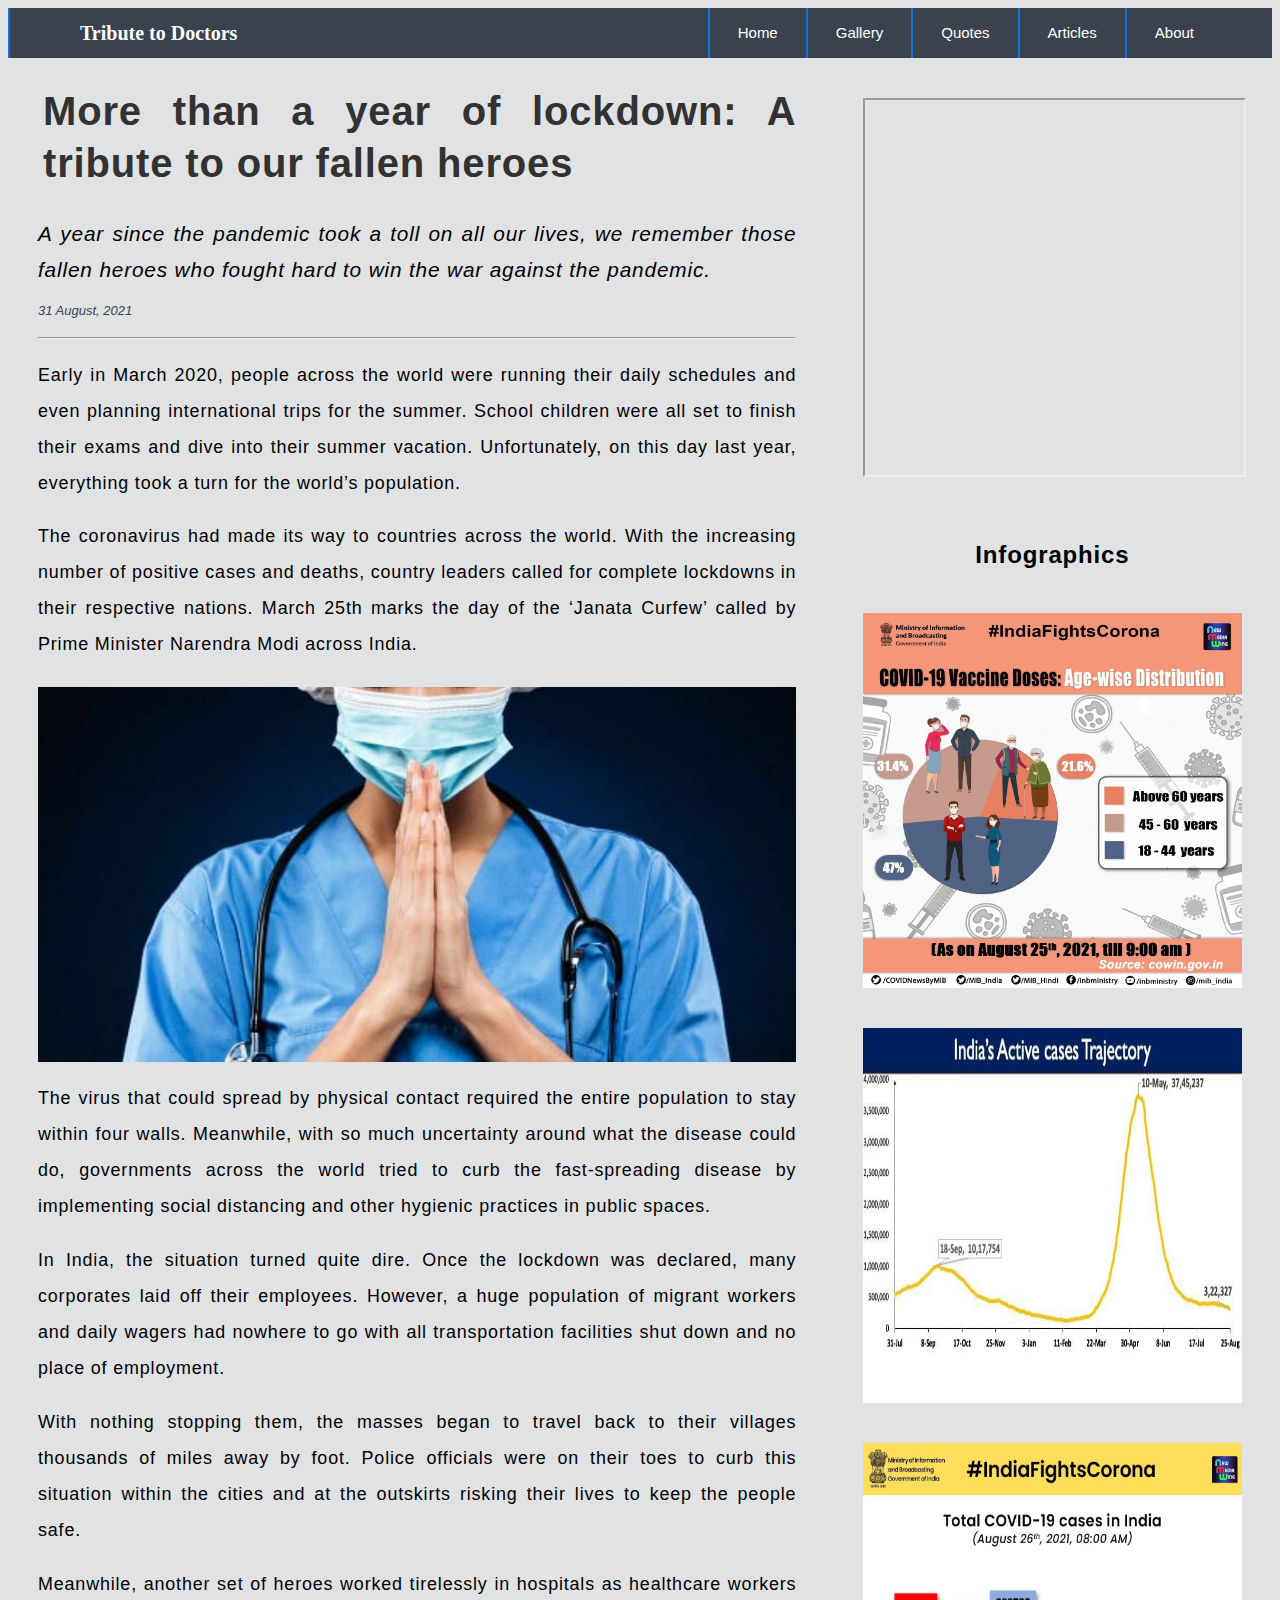
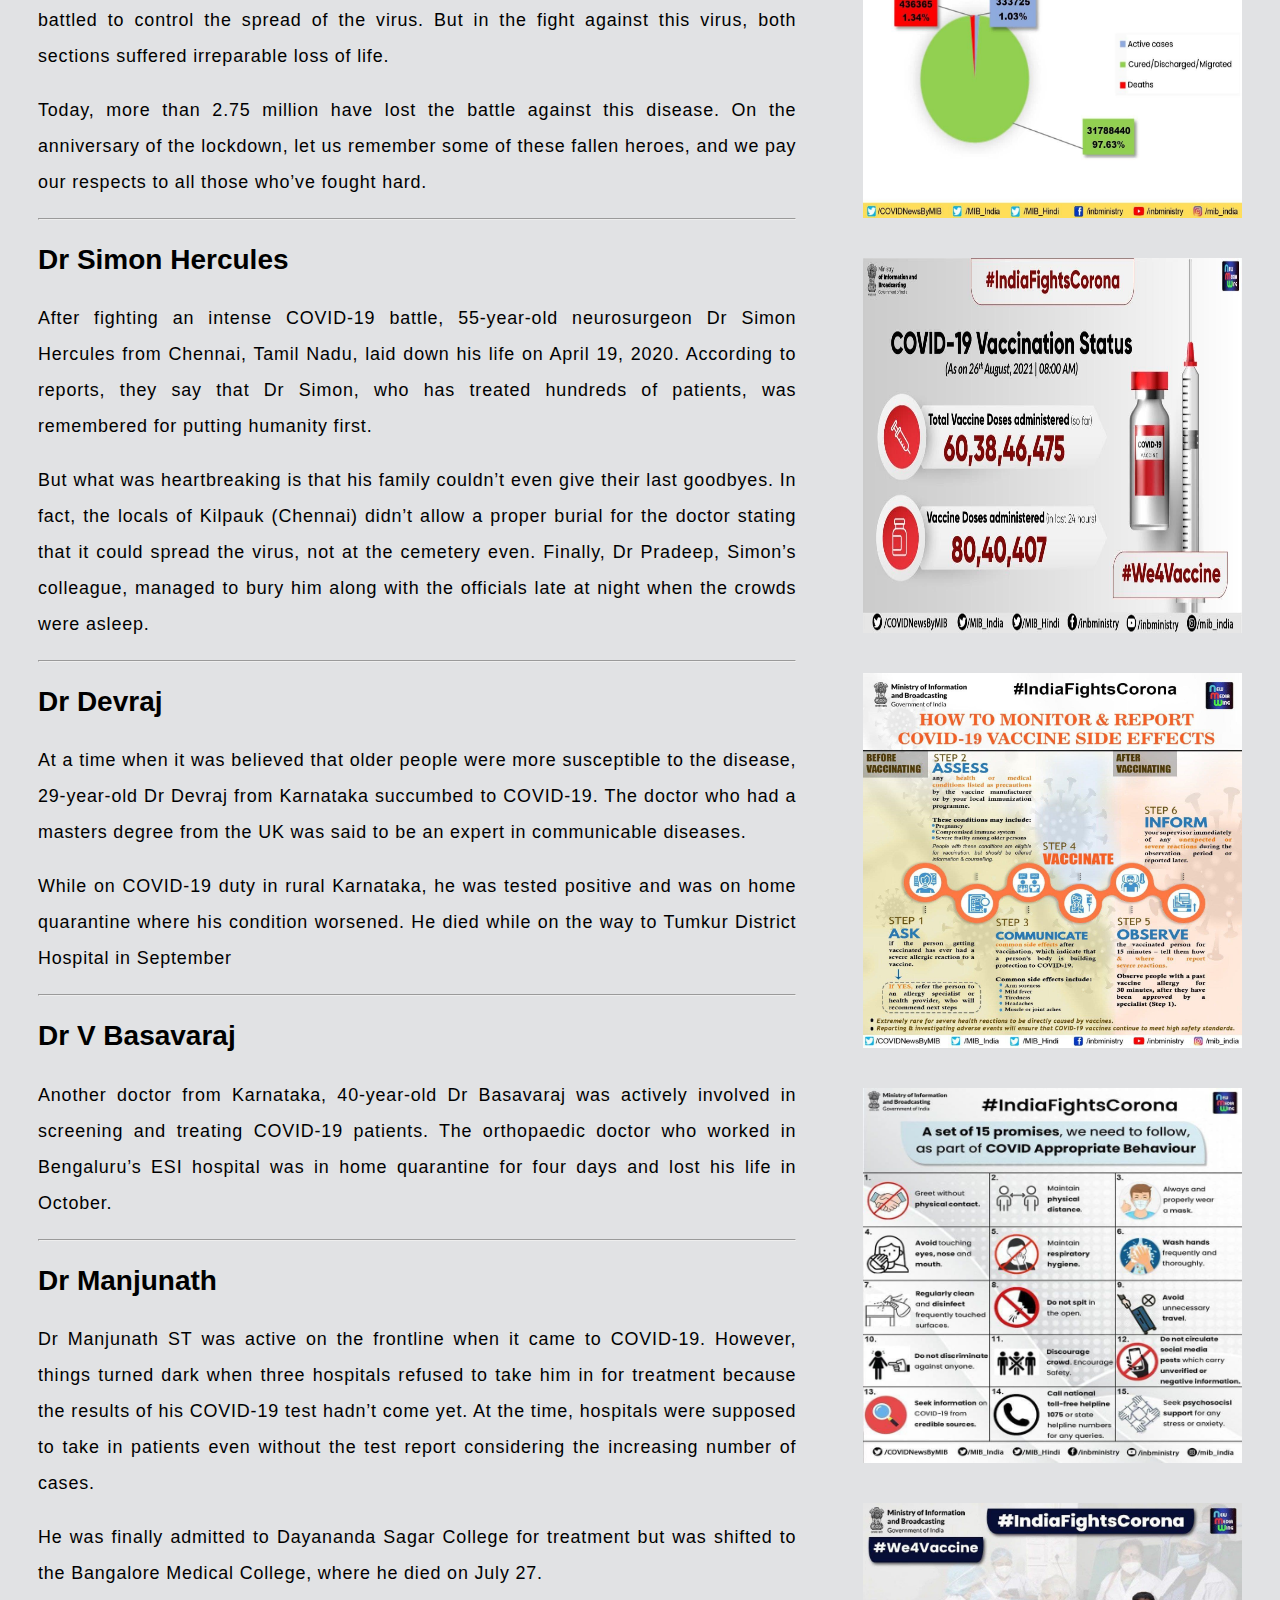
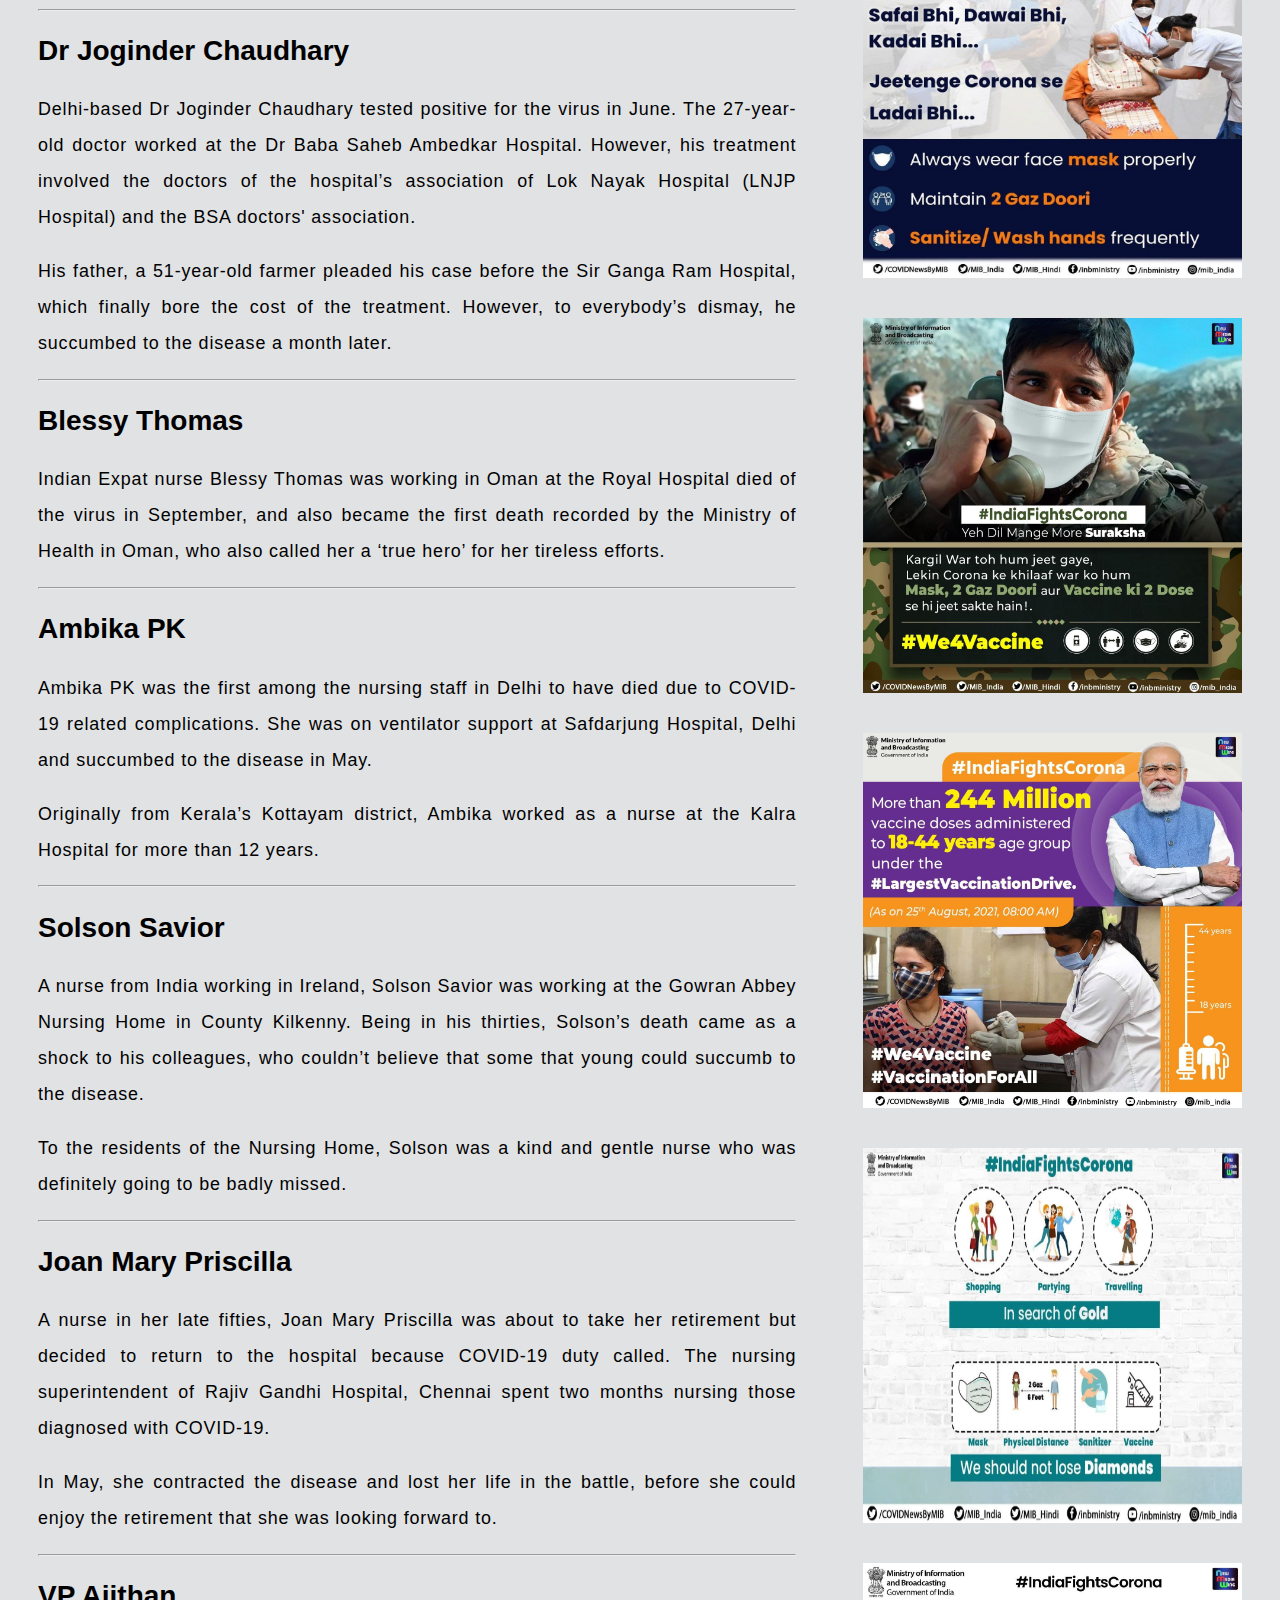
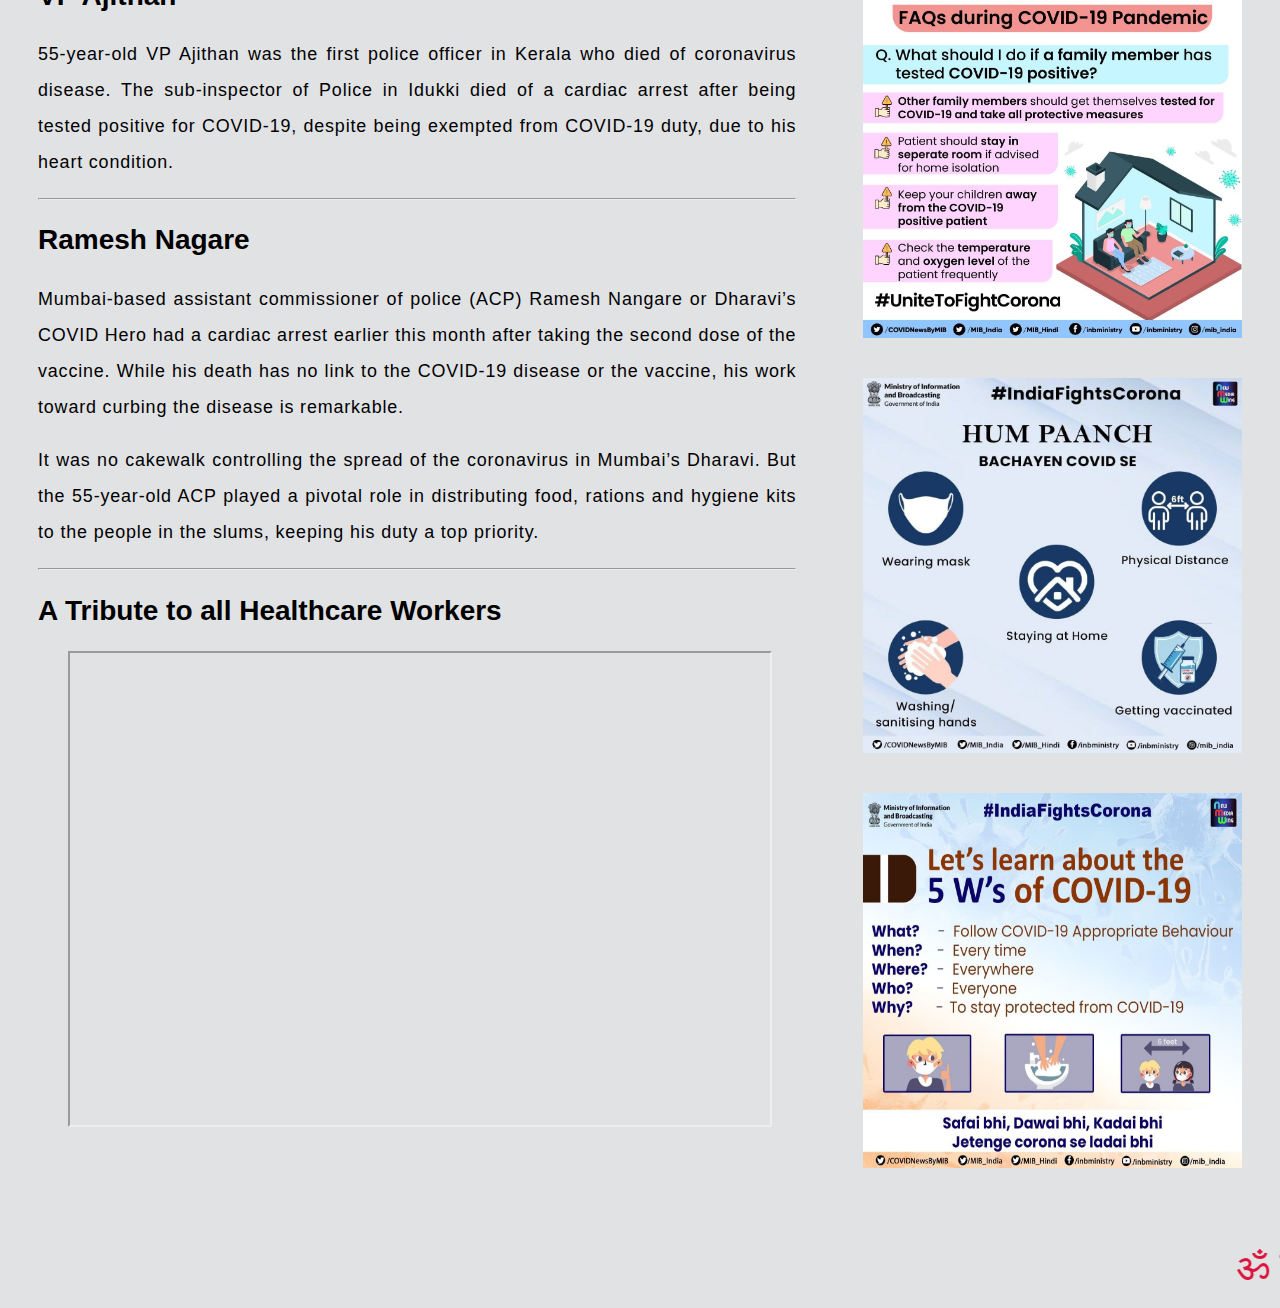
<file: home.html>
<!DOCTYPE html>
<html>
    <head>
        <title>Home - Tribute to Doctors</title>
        <meta charset="utf-8">
        <link rel="stylesheet" href="home.css">
    </head>
    <body>
        <nav>
            <ul>
                <li class="headin"><h2 class="logo">&emsp;Tribute to Doctors&emsp;&emsp;&emsp;&emsp;&emsp;</h2></li>
                <div class="navigation">
                    <li><a class="navanchor" href="about.html">About</a></li>
                    <li><a class="navanchor" href="articles.html">Articles</a></li>
                    <li><a class="navanchor" href="quotes.html">Quotes</a></li>
                    <li><a class="navanchor" href="gallery.html">Gallery</a></li>
                    <li><a class="navanchor" href="#">Home</a></li>
                </div>
            </ul>
        </nav>
        <div class="mainbody">
            <h1>More than a year of lockdown: A tribute to our fallen heroes</h1>
            <div class=quo>A year since the pandemic took a toll on all our lives, we remember those fallen heroes who fought hard to win the war against the pandemic.</div>
            <div class="pubdate">31 August, 2021</div><hr>

            <p class="intro">
                Early in March 2020, people across the world were running their daily schedules and even planning international trips for the summer. School children were all set to finish their exams and dive into their summer vacation. Unfortunately, on this day last year, everything took a turn for the world’s population.
            </p>
            <p class="intro">
                The coronavirus had made its way to countries across the world. With the increasing number of positive cases and deaths, country leaders called for complete lockdowns in their respective nations. March 25th marks the day of the ‘Janata Curfew’ called by Prime Minister Narendra Modi across India.
            </p>
            <img class="pic" src="images/pic1.jpg" alt="Frontline Workers">
            <p class="intro">
                The virus that could spread by physical contact required the entire population to stay within four walls. Meanwhile, with so much uncertainty around what the disease could do, governments across the world tried to curb the fast-spreading disease by implementing social distancing and other hygienic practices in public spaces.
            </p>
            <p class="intro">
                In India, the situation turned quite dire. Once the lockdown was declared, many corporates laid off their employees. However, a huge population of migrant workers and daily wagers had nowhere to go with all transportation facilities shut down and no place of employment.
            </p>
            <p class="intro">
                With nothing stopping them, the masses began to travel back to their villages thousands of miles away by foot. Police officials were on their toes to curb this situation within the cities and at the outskirts risking their lives to keep the people safe.
            </p>
            <p class="intro">
                Meanwhile, another set of heroes worked tirelessly in hospitals as healthcare workers battled to control the spread of the virus. But in the fight against this virus, both sections suffered irreparable loss of life.
            </p>
            <p class="intro">
                Today, more than 2.75 million have lost the battle against this disease. On the anniversary of the lockdown, let us remember some of these fallen heroes, and we pay our respects to all those who’ve fought hard.
            </p>
            <hr>
            <h2>Dr Simon Hercules</h2>
            <p class="intro">
                After fighting an intense COVID-19 battle, 55-year-old neurosurgeon Dr Simon Hercules from Chennai, Tamil Nadu, laid down his life on April 19, 2020. According to reports, they say that Dr Simon, who has treated hundreds of patients, was remembered for putting humanity first.
            </p>
            <p class="intro">
                But what was heartbreaking is that his family couldn’t even give their last goodbyes. In fact, the locals of Kilpauk (Chennai) didn’t allow a proper burial for the doctor stating that it could spread the virus, not at the cemetery even. Finally, Dr Pradeep, Simon’s colleague, managed to bury him along with the officials late at night when the crowds were asleep.
            </p>
            <hr>
            <h2>Dr Devraj</h2>
            <p class="intro">
                At a time when it was believed that older people were more susceptible to the disease, 29-year-old Dr Devraj from Karnataka succumbed to COVID-19. The doctor who had a masters degree from the UK was said to be an expert in communicable diseases.
            </p>
            <p class="intro">
                While on COVID-19 duty in rural Karnataka, he was tested positive and was on home quarantine where his condition worsened. He died while on the way to Tumkur District Hospital in September
            </p>
            <hr>
            <h2>Dr V Basavaraj</h2>
            <p class="intro">
                Another doctor from Karnataka, 40-year-old Dr Basavaraj was actively involved in screening and treating COVID-19 patients. The orthopaedic doctor who worked in Bengaluru’s ESI hospital was in home quarantine for four days and lost his life in October.
            </p>
            <hr>
            <h2>Dr Manjunath</h2>
            <p class="intro">
                Dr Manjunath ST was active on the frontline when it came to COVID-19. However, things turned dark when three hospitals refused to take him in for treatment because the results of his COVID-19 test hadn’t come yet. At the time, hospitals were supposed to take in patients even without the test report considering the increasing number of cases.
            </p>
            <p class="intro">
                He was finally admitted to Dayananda Sagar College for treatment but was shifted to the Bangalore Medical College, where he died on July 27.
            </p>
            <hr>
            <h2>Dr Joginder Chaudhary</h2>
            <p class="intro">
                Delhi-based Dr Joginder Chaudhary tested positive for the virus in June. The 27-year-old doctor worked at the Dr Baba Saheb Ambedkar Hospital. However, his treatment involved the doctors of the hospital’s association of Lok Nayak Hospital (LNJP Hospital) and the BSA doctors' association.
            </p>
            <p class="intro">
                His father, a 51-year-old farmer pleaded his case before the Sir Ganga Ram Hospital, which finally bore the cost of the treatment. However, to everybody’s dismay, he succumbed to the disease a month later.
            </p>
            <hr>
            <h2>Blessy Thomas</h2>
            <p class="intro">
                Indian Expat nurse Blessy Thomas was working in Oman at the Royal Hospital died of the virus in September, and also became the first death recorded by the Ministry of Health in Oman, who also called her a ‘true hero’ for her tireless efforts.
            </p>
            <hr>
            <h2>Ambika PK</h2>
            <p class="intro">
                Ambika PK was the first among the nursing staff in Delhi to have died due to COVID-19 related complications. She was on ventilator support at Safdarjung Hospital, Delhi and succumbed to the disease in May.
            </p>
            <p class="intro">
                Originally from Kerala’s Kottayam district, Ambika worked as a nurse at the Kalra Hospital for more than 12 years.
            </p>
            <hr>
            <h2>Solson Savior</h2>
            <p class="intro">
                A nurse from India working in Ireland, Solson Savior was working at the Gowran Abbey Nursing Home in County Kilkenny. Being in his thirties, Solson’s death came as a shock to his colleagues, who couldn’t believe that some that young could succumb to the disease.
            </p>
            <p class="intro">
                To the residents of the Nursing Home, Solson was a kind and gentle nurse who was definitely going to be badly missed.
            </p>
            <hr>
            <h2>Joan Mary Priscilla</h2>
            <p class="intro">
                A nurse in her late fifties, Joan Mary Priscilla was about to take her retirement but decided to return to the hospital because COVID-19 duty called. The nursing superintendent of Rajiv Gandhi Hospital, Chennai spent two months nursing those diagnosed with COVID-19.
            </p>
            <p class="intro">
                In May, she contracted the disease and lost her life in the battle, before she could enjoy the retirement that she was looking forward to.
            </p>
            <hr>
            <h2>VP Ajithan</h2>
            <p class="intro">
                55-year-old VP Ajithan was the first police officer in Kerala who died of coronavirus disease. The sub-inspector of Police in Idukki died of a cardiac arrest after being tested positive for COVID-19, despite being exempted from COVID-19 duty, due to his heart condition.
            </p>
            <hr>
            <h2>Ramesh Nagare</h2>
            <p class="intro">
                Mumbai-based assistant commissioner of police (ACP) Ramesh Nangare or Dharavi’s COVID Hero had a cardiac arrest earlier this month after taking the second dose of the vaccine. While his death has no link to the COVID-19 disease or the vaccine, his work toward curbing the disease is remarkable.
            </p>
            <p class="intro">
                It was no cakewalk controlling the spread of the coronavirus in Mumbai’s Dharavi. But the 55-year-old ACP played a pivotal role in distributing food, rations and hygiene kits to the people in the slums, keeping his duty a top priority.
            </p>
            <hr>
            <h2>A Tribute to all Healthcare Workers</h2>
            <iframe width="700" height="472.5" src="https://www.youtube.com/embed/vmIqYR-nYVM"></iframe>
            
        </div>
        <div class="sidebar">
            <iframe class="youtube" width="420" height="315" src="https://www.youtube.com/embed/wD-HOMVTbb0"></iframe>
            <h2 id="infog">Infographics</h2>

            <a href="images/image1.jpg" target=_blank onclick="return confirm('Open this image in new tab?')">
                <img class="images" src="images/image1.jpg" alt="vaccine-age-wise-distribution">
            </a>
            <a href="images/image2.jpg" target=_blank onclick="return confirm('Open this image in new tab?')">
                <img class="images" src="images/image2.jpg" alt="Active-case-trajectory">
            </a>
            <a href="images/image3.jpg" target=_blank onclick="return confirm('Open this image in new tab?')">
                <img class="images" src="images/image3.jpg" alt="total-cases">
            </a>
            <a href="images/image4.jpg" target=_blank onclick="return confirm('Open this image in new tab?')">
                <img class="images" src="images/image4.jpg" alt="vaccination-status">
            </a>
            <a href="images/image5.jpg" target=_blank onclick="return confirm('Open this image in new tab?')">
                <img class="images" src="images/image5.jpg" alt="monitor-corona">
            </a>
            <a href="images/image6.jpg" target=_blank onclick="return confirm('Open this image in new tab?')">
                <img class="images" src="images/image6.jpg" alt="15-promises">
            </a>
            <a href="images/image7.jpg" target=_blank onclick="return confirm('Open this image in new tab?')">
            <img class="images" src="images/image7.jpg" alt="Safai bhi, Dawai bhi, kadai bhi">
            </a>
            <a href="images/image8.jpg" target=_blank onclick="return confirm('Open this image in new tab?')">
                <img class="images" src="images/image8.jpg" alt="dil mage more">
            </a>
            <a href="images/image9.jpg" target=_blank onclick="return confirm('Open this image in new tab?')">
                <img class="images" src="images/image9.jpg" alt="Largest-Vaccination-Drive">
            </a>
            <a href="images/image10.jpg" target=_blank onclick="return confirm('Open this image in new tab?')">
                <img class="images" src="images/image10.jpg" alt="in-search-of-gold">
            </a>
            <a href="images/image11.jpg" target=_blank onclick="return confirm('Open this image in new tab?')">
                <img class="images" src="images/image11.jpg" alt="FAQs">
            </a>
            <a href="images/image12.jpg" target=_blank onclick="return confirm('Open this image in new tab?')">
                <img class="images" src="images/image12.jpg" alt="hum-paanch">
            </a>
            <a href="images/image13.jpg" target=_blank onclick="return confirm('Open this image in new tab?')">
                <img class="images" src="images/image13.jpg" alt="5-W's">
            </a>
        </div>
        <div class="footer">
            <marquee direction="left" class="sloka">
                ॐ सर्वे भवन्तु सुखिनः।
                सर्वे सन्तु निरामयाः।
                सर्वे भद्राणि पश्यन्तु।
                मा कश्चित् दुःख भाग्भवेत्॥
                ॐ शान्तिः शान्तिः शान्तिः॥
            </marquee>
        </div>
    </body>
</html>
</file>
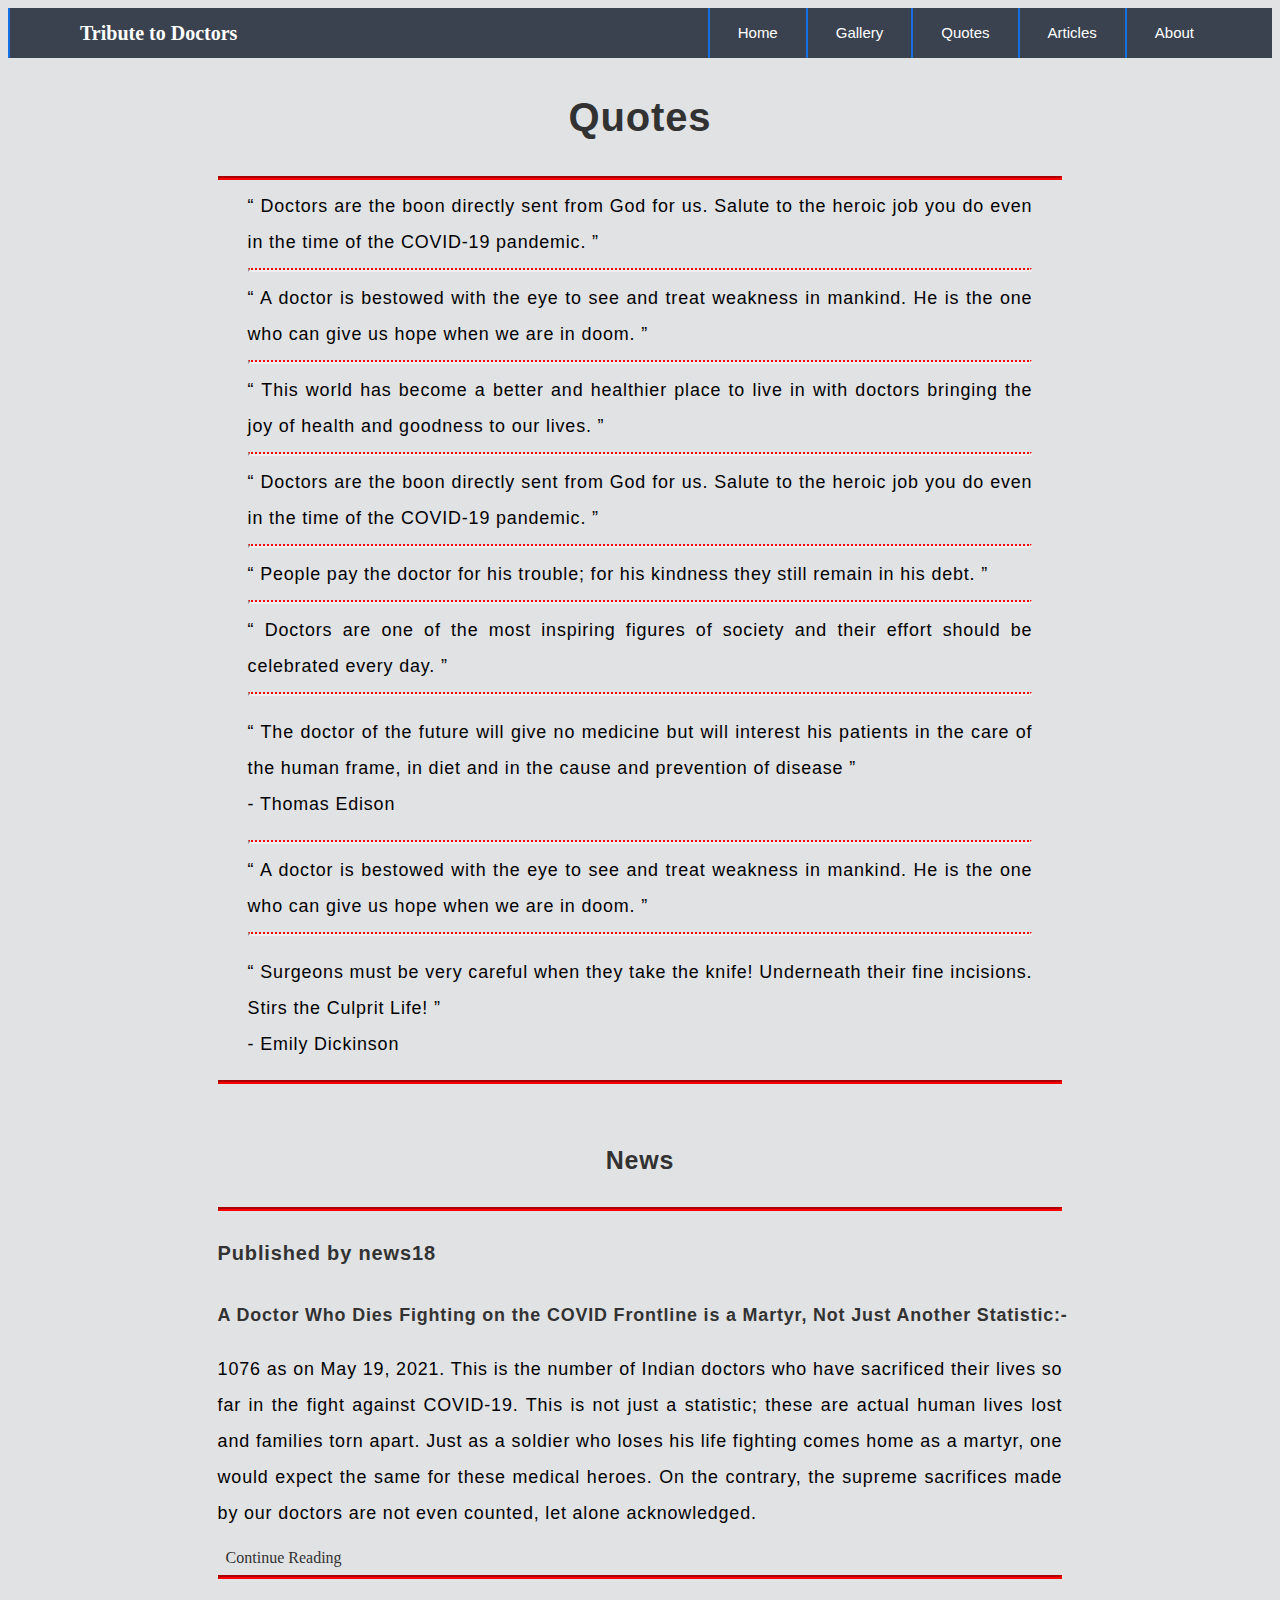
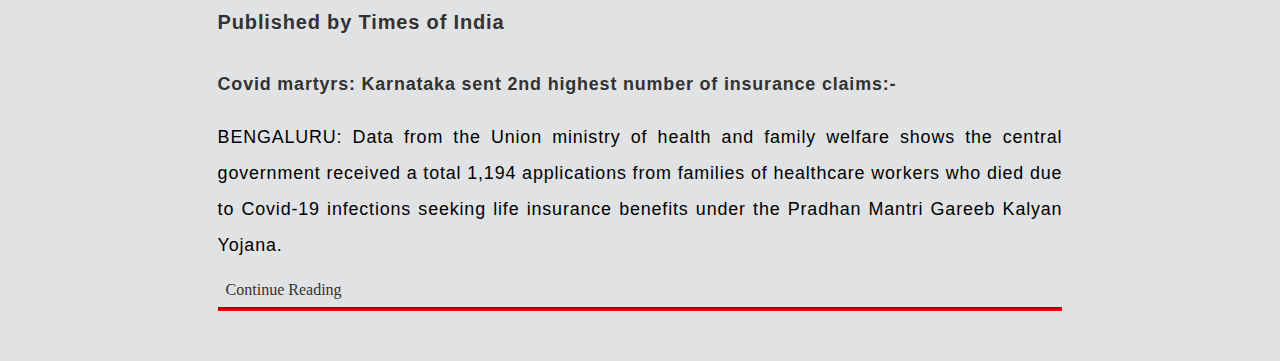
<file: quotes.html>
<!DOCTYPE html>
<html lang="en">
    <head>
        <title>Quotes and News - Tribute to Doctors</title>
        <meta charset="utf-8">
        <link rel="stylesheet" href="quotes.css">
    </head>
    <body>
        <nav>
            <ul>
                <li class="headin"><h2 class="logo">&emsp;Tribute to Doctors&emsp;&emsp;&emsp;&emsp;&emsp;</h2></li>
                <div class="navigation">
                    <li><a href="about.html">About</a></li>
                    <li><a href="articles.html">Articles</a></li>
                    <li><a href="#">Quotes</a></li>
                    <li><a href="gallery.html">Gallery</a></li>
                    <li><a href="index.html">Home</a></li>
                </div>
            </ul>
        </nav>
        
        <div class="page">
            <div class="mainpart">
                <h2 id="qts">Quotes</h2>
                <hr class="ln2">
                <div class="qoutes1">
                    <q>
                        Doctors are the boon directly sent from God for us. Salute to the heroic job you do even in the time of the COVID-19 pandemic.
                    </q>
                    <hr class="dot">
                    <q>
                        A doctor is bestowed with the eye to see and treat weakness in mankind. He is the one who can give us hope when we are in doom.
                    </q>
                    <hr class="dot">
                    <q>
                        This world has become a better and healthier place to live in with doctors bringing the joy of health and goodness to our lives.
                    </q>
                    <hr class="dot">
                    <q>
                        Doctors are the boon directly sent from God for us. Salute to the heroic job you do even in the time of the COVID-19 pandemic.
                    </q>
                    <hr class="dot">
                    <q>
                        People pay the doctor for his trouble; for his kindness they still remain in his debt.
                    </q>
                    <hr class="dot">
                    <q>
                        Doctors are one of the most inspiring figures of society and their effort should be celebrated every day.
                    </q>
                    <hr class="dot">
                    <p>
                        <q style="margin: 0;">
                            The doctor of the future will give no medicine but will interest his patients in the care of the human frame, in diet and in the cause and prevention of disease
                        </q>
                            - Thomas Edison
                    </p>
                    <hr class="dot">
                    <q>
                        A doctor is bestowed with the eye to see and treat weakness in mankind. He is the one who can give us hope when we are in doom.
                    </q>
                    <hr class="dot">
                    <p>
                        <q style="margin: 0;">
                            Surgeons must be very careful when they take the knife! Underneath their fine incisions. Stirs the Culprit Life!
                        </q>
                        - Emily Dickinson
                    </p>
                </div>
                <hr class="ln2">
            
                <h2 id="nws" style="font-size: 25px; margin-top: 50px;">News</h2>
                <hr class="ln1">
                <Publisher1>
                    <h2 class="pb1">Published by news18</h2>
                    <h3>A Doctor Who Dies Fighting on the COVID Frontline is a Martyr, Not Just Another Statistic:-</h3>
                    <p>
                        1076 as on May 19, 2021. This is the number of Indian doctors who have sacrificed their lives so far in the fight against COVID-19. This is not just a statistic; these are actual human lives lost and families torn apart. Just as a soldier who loses his life fighting comes home as a martyr, one would expect the same for these medical heroes. On the contrary, the supreme sacrifices made by our doctors are not even counted, let alone acknowledged.
                    </p>
                
                    <a class="cont" href="https://www.news18.com/news/opinion/a-doctor-who-dies-fighting-on-the-covid-frontline-is-a-martyr-not-a-statistic-3764546.html" onclick="return confirm('Open this news in new tab?')" target="_blank" > Continue Reading</a>

                </Publisher1>
                <hr class="ln2">
                <Publisher2>
                    <h2 class="pb1">Published by Times of India</h2>
                    <h3>Covid martyrs: Karnataka sent 2nd highest number of insurance claims:-</h3>
                    <p>BENGALURU: Data from the Union ministry of health and family welfare shows the central government received
                        a total 1,194 applications from families of healthcare workers who died due to Covid-19 infections seeking life 
                        insurance benefits under the Pradhan Mantri Gareeb Kalyan Yojana.</p>
                    <a class="cont" href="https://timesofindia.indiatimes.com/city/bengaluru/karnataka-sent-second-highest-number-of-insurance-claims/articleshow/84845780.cms" onclick="return confirm('Open this news in new tab?')" target="_blank">
                    Continue Reading</a>
                </Publisher2>
                <hr class="ln2">
            </div>
        <div class="sidepart"></div>
        </div>
        
    </body>
</html>
</file>
<file: home.css>
ul{
    margin: 0;
    padding: 0;
    list-style: none;
    height: 50px;
    line-height: 50px;
    background-color: #39424e;
    font-family: Arial, Helvetica, sans-serif;
    font-size: 15px;
}

li{

    float: right;
    border-left: 2px solid #156ee2;  
}

.headin{
    float: left;

}

.navigation{
    margin-right: 50px;
}

nav{
    position: sticky;
    top: 0;
}

.navanchor{
    display: block;
    padding: 0px 28px;
    color: #ffff;
    text-decoration: none;
}

.logo{
    line-height: 50px;
    padding: 0;
    margin: 0;
    color: white;
    font-size: 20px;
    font-family: Apple Chancery, cursive;
    font-weight: bolder;
    margin-left: 50px;
}

.navanchor:hover{
    background-color: #156ee2;
    font-weight: bolder;
    font-size: 18px;
    color: yellowgreen;
}

/***************************************************************************************/

body{
    background-color: #E1E2E4;
}

h1{
    margin-left: 5px;
    font-size: 40px;
    color: #323232;
    font-weight: bolder;
    font-family: aktiv-grotesk,sans-serif;
    line-height: 3.25rem;
    letter-spacing: 0.84px;

}

.quo{
    font-family: museo-sans,sans-serif;
    font-style: italic;
    font-weight: 500;
    color: #000000;
    font-size: 20px;
    letter-spacing: 0.84px;
    font-size: 1.3rem;
    line-height: 2.25rem;
}

.pubdate{
    font-size: 13px;
    font-family: Arial, Helvetica, sans-serif;
    font-weight: lighter;
    font-style: oblique;
    color: #39424e;
    margin-top: 5px;
    line-height: 2.25rem;
}

.mainbody{
    margin-left: 30px;
    margin-right: 30px;
    width: 60%;
    text-align: justify;
    float: left;
    margin-bottom: 75px;
}

.sidebar{
    margin-left: 0;
    margin-right: 30px;
    width: 30%;
    text-align: justify;
    float: right;
    margin-bottom: 75px;
}

.intro{
    display: block;
    font-family: sans-serif;
    font-weight: 400;
    font-size: 15px;
    letter-spacing: 0.84px;
    font-size: 1.12rem;
    line-height: 2.25rem;
}

.pic{
    display: block;
    margin-left: auto;
    margin-right: auto;
    margin-top: 25px;
    height: 375px;
    width: 100%;
}

h2{
    font-weight: 700;
    font-size: 1.75rem;
    line-height: 2.12rem;
    font-family: sans-serif;
}

/*******************************************************************************/

#infog{
    text-align: center;
    letter-spacing: 0.84px;
    font-size: 1.5rem;
    line-height: 2.25rem;
    margin-top: 60px;
}

.images{
    display: block;
    margin-left: auto;
    margin-right: auto;
    margin-top: 40px;
    height: 375px;
    width: 100%;
}

iframe{
    margin-left: 30px;
}

.youtube{
    display: block;
    margin-left: auto;
    margin-right: auto;
    margin-top: 40px;
    height: 375px;
    width: 100%;
}

.footer{
    width: 100%;
    display: block;
    margin-left: 30px;
    margin-right: 30px;
    font-size: 40px;
    color: crimson;
}
</file>
<file: about.css>
ul{
    margin: 0;
    padding: 0;
    list-style: none;
    height: 50px;
    line-height: 50px;
    background-color: #39424e;
    font-family: Arial, Helvetica, sans-serif;
    font-size: 15px;
}

li{

    float: right;
    border-left: 2px solid #156ee2;  
}

.headin{
    float: left;
}

.navigation{
    margin-right: 50px;
}

nav{
    position: sticky;
    top: 0;
}

a{
    display: block;
    padding: 0px 28px;
    color: #ffff;
    text-decoration: none;
}

.logo{
    padding: 0;
    margin: 0;
    color: white;
    font-size: 20px;
    font-family: Apple Chancery, cursive;
    font-weight: bolder;
    
}

a:hover{
    background-color: #156ee2;
    font-weight: bolder;
    font-size: 18px;
    color: yellowgreen;
}

body{
    background-color: #E1E2E4;
}

img{
    margin-left: 50px;
    margin-top: 30px;
    height: 200px;
    width: 200px;
    float:left;
}

h2.team{
    text-align: center;
    color: #323232;
    line-height: 3.25rem;
    letter-spacing: 0.84px;
    font-family: aktiv-grotesk,sans-serif;
}

.email{
    display:block;
    font-size:15px;
    letter-spacing: 0.84px;
    padding-top: 0px;
    color: #156ee2;
    line-height: 1.25rem;
    margin-bottom: 10px;
    font-family: sans-serif;
}

.mainpage{
    margin-left: 15%;
    margin-right: 15%;
    display: block;
}

.name{
    display:block;
    font-size:30px;
    color: #39424e;
    margin-bottom: 10px;
    line-height: 1.25rem;
    letter-spacing: 0.84px;
    font-family: sans-serif;
}

hr.ln1{
    border-color:  red;
    border-width: 2px;
    margin-right: 30px;
    margin-left: 30px;
}

hr.ln2{
    border-color:  red;
    border-width: 2px;
    margin-right: 30px;
    margin-left: 30px;
}

footer{
    text-align: center;
    color:black; 
    font-size: 20;
}

p{
    display: block;
    font-family: sans-serif;
    font-weight: 400;
    font-size: 15px;
    letter-spacing: 0.84px;
    font-size: 1.12rem;
    line-height: 2.25rem;
}

.foraut{
    margin-left: 300px;
    width: 55%;
    text-align: justify;
    margin-top: 40px;
}
</file>
<file: articles.css>
ul{
    margin: 0;
    padding: 0;
    list-style: none;
    height: 50px;
    line-height: 50px;
    background-color: #39424e;
    font-family: Arial, Helvetica, sans-serif;
    font-size: 15px;
}

li{

    float: right;
    border-left: 2px solid #156ee2;  
}

.headin{
    float: left;

}

.navigation{
    margin-right: 50px;
}
nav{
    position: sticky;
    top: 0;
}

a{
    display: block;
    padding: 0px 28px;
    color: #ffff;
    text-decoration: none;
}

.logo{
    line-height: 50px;
    padding: 0;
    margin: 0;
    color: white;
    font-size: 20px;
    font-family: Apple Chancery, cursive;
    font-weight: bolder;
    margin-left: 50px;
}

a:hover{
    background-color: #156ee2;
    font-weight: bolder;
    font-size: 18px;
    color: yellowgreen;
}

body{
    background-color: #E1E2E4;
}

/***********************************************************************************/

h1{
    letter-spacing: 0.84px;
    font-family: sans-serif;
    color: #323232;
}

.maincontent{
    margin-left: 15%;
    margin-right: 15%;
    text-align: justify;
}

.progress{
    
     background-color:black;
     height: 3px;
     animation: load  1s ease-in 1;
 }

.para{
    margin-top: 30px;
    font-size:18px;
    display: block;
    font-family: sans-serif;
    font-weight: 400;
    font-size: 15px;
    letter-spacing: 0.84px;
    font-size: 1.12rem;
    line-height: 2.25rem;
}

 img{
     width: 60%;
     margin-top: 20px;
     margin-bottom: 20px;
     margin-left: auto;
     margin-right: auto;
     display: block;
 }
 
 @keyframes load {
     0%{
         width: 0;
     }
     /* 50%{
         width: 50vw;
     } */
     100%{
         width: 100vw;
     }    
 } 

.pubon{
    margin-top: 30px;
    display: block;
    font-family: sans-serif;
    font-weight: 400;
    font-size: 15px;
    letter-spacing: 0.84px;
    font-size: 0.75rem;
    color: #4f5155;
    line-height: 2.25rem;
 }

hr{
    border-color:  red;
    border-width: 1px;
    
}
</file>
<file: gallery.css>
ul{
  margin: 0;
  padding: 0;
  list-style: none;
  height: 50px;
  line-height: 50px;
  background-color: #39424e;
  font-family: Arial, Helvetica, sans-serif;
  font-size: 15px;
  
}

li{

  float: right;
  border-left: 2px solid #156ee2;  
}

.headin{
  float: left;

}

.navigation{
  margin-right: 50px;
}

nav{
  position: sticky;
  top: 0;
}

a{
  display: block;
  padding: 0px 28px;
  color: #ffff;
  text-decoration: none;
}

.logo{
  line-height: 50px;
  padding: 0;
  margin: 0;
  color: white;
  font-size: 20px;
  font-family: Apple Chancery, cursive;
  font-weight: bolder;
  margin-left: 50px;
}

a:hover{
  background-color: #156ee2;
  font-weight: bolder;
  font-size: 18px;
  color: yellowgreen;
}

body{
  background-color: #E1E2E4;
}

.container{
  display: flex;
  flex-direction: column;
  justify-content: center;
  align-items: center;
  text-align: center;
  margin: 40px 20px 0 20px;
}

.container .box{
 display: flex;
 flex-direction: row;
 justify-content: space-between;
}

.container .box .dream{
  display: flex;
  flex-direction: column;
  width: 32.5%;
}

.container .box .dream img{
  width: 100%;
  padding-bottom: 15px;
  border-radius: 5px;
}

.container .btn{
  margin: 40px 0 70px 0;
  background: #222;
  padding: 15px 40px ;
  border-radius: 5px;
}

.container .btn a{
 color: #fff;
 font-size: 1.2em;
 text-decoration: none;
 font-weight: bolder;
 letter-spacing: 3px;
}

@media only screen and (max-width: 769px){
  .container .box{
 flex-direction: column;
}

@media only screen and (max-width: 643px){
  .container .heading{
    width: 100%;
  }
}

.container .box .dream{
  width: 100%;
}

}

img:hover{
  transform: scale(1.25);
}
</file>
<file: quotes.css>
ul{
    margin: 0;
    padding: 0;
    list-style: none;
    height: 50px;
    line-height: 50px;
    background-color: #39424e;
    font-family: Arial, Helvetica, sans-serif;
    font-size: 15px;
}

li{

    float: right;
    border-left: 2px solid #156ee2;  
}

.headin{
    float: left;

}

.navigation{
    margin-right: 50px;
}

nav{
    position:sticky;
    top: 0;
}

a{
    display: block;
    padding: 0px 28px;
    color: #ffff;
    text-decoration: none;
}

.logo{
    line-height: 50px;
    padding: 0;
    margin: 0;
    color: white;
    font-size: 20px;
    font-family: Apple Chancery, cursive;
    font-weight: bolder;
    margin-left: 50px;
}

a:hover{
    background-color: #156ee2;
    font-weight: bolder;
    font-size: 18px;
    color: yellowgreen;
}

/***********************************************************************/

#qts{
    text-align: center;
    color: #323232;
    line-height: 3.25rem;
    letter-spacing: 0.84px;
    font-family: aktiv-grotesk,sans-serif;
    font-size: 40px;
}

#nws{
    text-align: center;
    color: #323232;
    line-height: 3.25rem;
    letter-spacing: 0.84px;
    font-family: aktiv-grotesk,sans-serif;
    font-size: 30px;
}

hr.ln1{
    border-color:  red;
    border-width: 2px;
    margin-left: 20px;
    margin-right: 20px;
}

hr.ln2{
    border-color:  red;
    border-width: 2px;
    margin-left: 20px;
    margin-right: 20px;
}

h2.pb1{
    margin-left: 20px;
    color: #323232;
    line-height: 3.25rem;
    letter-spacing: 0.84px;
    font-family: aktiv-grotesk,sans-serif;
    font-size: 20px;
}

h3{
    display:block;
    font-family: sans-serif;
    line-height: 2.25rem;
    letter-spacing: 0.84px;
    font-size: 1.12rem;
    padding-top: 0px;
    color: #323232;
    margin-left:20px;
    margin-bottom: 10px; 
}

p,q{
    display: block;
    font-family: sans-serif;
    font-weight: 400;
    letter-spacing: 0.84px;
    font-size: 1.12rem;
    line-height: 2.25rem;
    text-align: justify;
    margin-left: 20px;
    margin-right: 20px;
}

h4{
    display: block;
    font-size: 14px;
    font-weight: lighter;
    padding-left: 50px;
    margin-left:20px;
    margin-bottom: 10px;
}

body{
    background-color: #E1E2E4;
}

hr.dot {
    border-top: 1px dotted red;
    border-width: 2px;
    margin-left: 20px;
    margin-right:  20px;
}

.mainpart{
    display: block;
    margin-left: 15%;
    margin-right: 15%;
    margin-bottom: 50px;
    text-align: justify;
  
}

.cont{
    color: #323232;
    text-decoration: none;
}

.qoutes1{
    margin-right: 30px;
    margin-left: 30px;;
}
</file>
